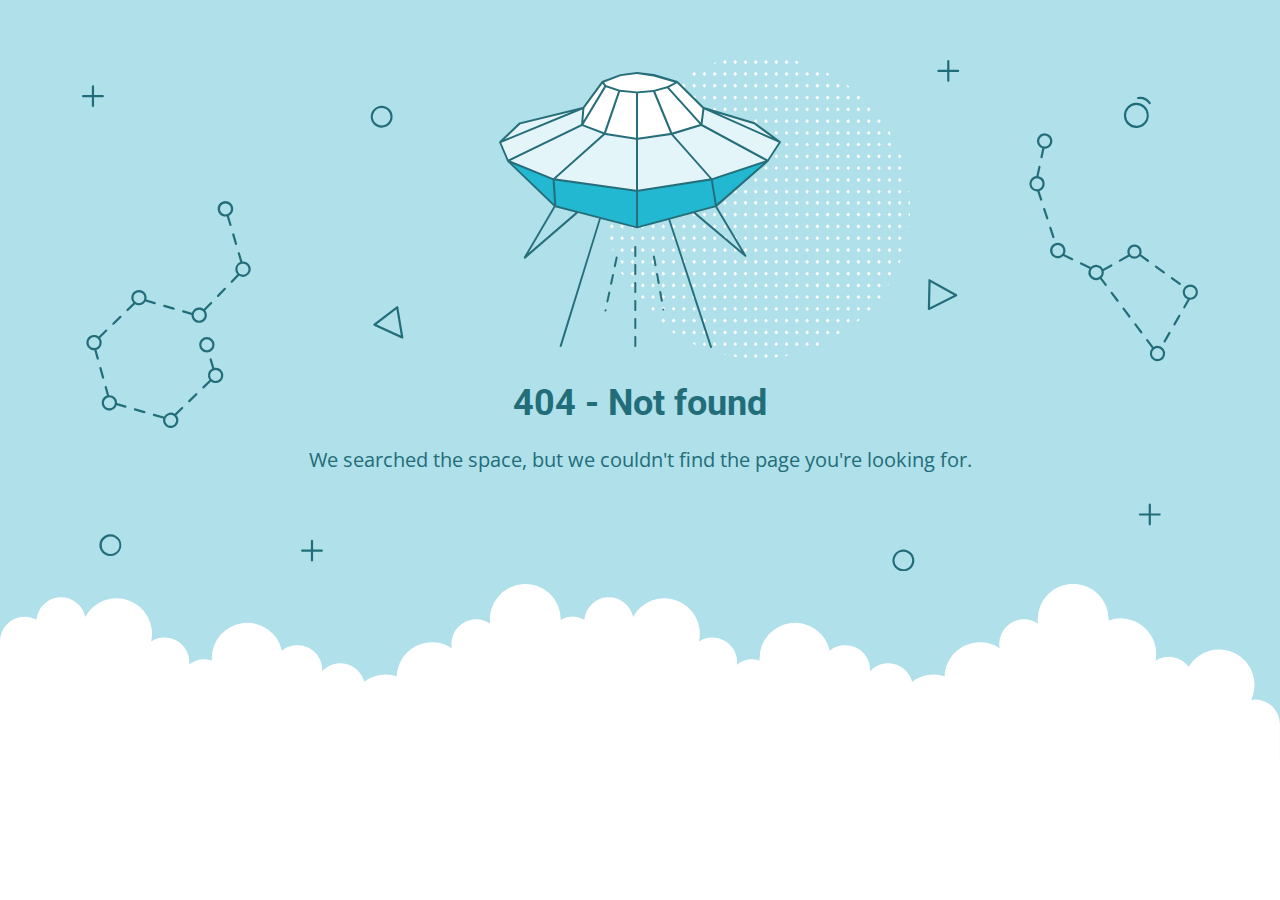
<file: assets/vendors/owl-carousel/owl.video.play.html>
<!DOCTYPE html>
<html lang="en">
<head>
    <meta charset="utf-8" />
    <meta name="viewport" content="width=device-width, initial-scale=1.0">
    <meta http-equiv="cache-control" content="no-store,max-age=0" />
    <meta name="robots" content="noindex" />
    <title>404 - Not found</title>
    <link href="https://fonts.googleapis.com/css?family=Open+Sans:400,700%7CRoboto:400,700" rel="stylesheet">
<style>
    * {
        box-sizing: border-box;
        -moz-box-sizing: border-box;
        -webkit-tap-highlight-color: transparent;
    }
    body {
        margin: 0;
        padding: 0;
        height: 100%;
        -webkit-text-size-adjust: 100%;
    }
    .fit-wide {
        position: relative;
        overflow: hidden;
        max-width: 1240px;
        margin: 0 auto;
        padding-top: 60px;
        padding-bottom: 60px;
        padding-left: 20px;
        padding-right: 20px;
    }
    .background-wrap { position: relative; }
    .background-wrap.cloud-blue { background-color: #b0e0e9; }
    .background-wrap.white { background-color: #fff; }
    .title { 
        position: relative; 
        text-align: center;
        margin: 20px auto 10px;
    }
    .title--regular { font-family: 'Roboto', Arial, sans-serif; }
    .title--size-large { font-size: 36px; line-height: 46px; }
    .title--size-semimedium { font-size: 20px; line-height: 28px; }
    .title--weight-normal { font-weight: 400; }
    .title--weight-bold { font-weight: 700; }
    .title--subtitle { 
        padding-bottom: 40px; 
        font-family: 'Open Sans', Arial ,sans-serif; 
        text-align: center;
    }
    .error h1,
    .error p { color: #226d7a; }
    .error--bg__cover {
        position: absolute;
        left: 0;
        right: 0;
        width: 90%;
        margin: 0 auto;
    }
    .error--shape__clouds svg {
        display: block;
    }
    .abstract-half-dot--circle {
        z-index: 0;
        position: absolute;
        left: 15em;
        right: 0;
        width: 300px;
        height: 300px;
        margin: 0 auto;
    }
    .icon-graphic {
        z-index: 1;
        position: relative;
        width: 300px;
        height: 300px;
        margin: 0 auto;
    }
    @media screen and (max-width: 767px) {
        .error--bg__cover { display: none; }
        .abstract-half-dot--circle { left: 0; }
    }
</style>
</head>
<body>
    <div id="container">
        <section class="error content background-wrap cloud-blue">
            <div class="fit-wide">
                <div class="error--bg__cover">
                    <svg id="acce7670-904f-4f8c-b867-68138c2f8c06" data-name="Layer 1" xmlns="http://www.w3.org/2000/svg" viewBox="0 0 1019 467"><title>404_bg</title><path d="M962.794,62.029a11.471,11.471,0,0,1-.656-22.923h0a11.471,11.471,0,0,1,1.327,22.9C963.24,62.023,963.017,62.029,962.794,62.029ZM962.253,41.1a9.47,9.47,0,1,0,10,8.906,9.481,9.481,0,0,0-10-8.906Z" fill="#1e6d7a"/><path d="M974.934,40.4a1,1,0,0,1-.836-.45,10.049,10.049,0,0,0-9.688-4.276A1,1,0,0,1,964.1,33.7a11.952,11.952,0,0,1,11.67,5.153,1,1,0,0,1-.834,1.549Z" fill="#1e6d7a"/><path d="M273.605,61.8a9.971,9.971,0,0,1-7.251-3.106h0a10.012,10.012,0,1,1,7.251,3.106Zm0-17.991a8,8,0,0,0-5.8,13.507h0a8,8,0,1,0,5.8-13.507Z" fill="#226d7a"/><path d="M26.007,453q-.131,0-.261,0a10.019,10.019,0,1,1,.261,0ZM26,435a8.042,8.042,0,1,0,.208,0C26.134,435,26.064,435,26,435Z" fill="#226d7a"/><path d="M750.007,467q-.13,0-.261,0a9.933,9.933,0,0,1-6.994-3.108h0a10,10,0,1,1,7.255,3.11Zm-.013-18a8,8,0,0,0-5.793,13.511h0a8,8,0,1,0,6-13.509C750.134,449,750.063,449,749.994,449Z" fill="#226d7a"/><path d="M292.416,254.312a1.013,1.013,0,0,1-.417-.09L266.634,242.6a1,1,0,0,1-.191-1.7L287.2,225a1,1,0,0,1,1.594.629l4.607,27.516a1,1,0,0,1-.986,1.165Zm-23.437-12.835,22.139,10.141L287.1,227.6Z" fill="#226d7a"/><path d="M773.316,228.33a1,1,0,0,1-1-1.022l.571-26.14a1,1,0,0,1,1.487-.851l24.356,13.607a1,1,0,0,1-.038,1.767l-24.926,12.532A1.006,1.006,0,0,1,773.316,228.33Zm1.535-25.456-.5,22.815,21.756-10.938Z" fill="#226d7a"/><path d="M136.509,150.348l-2.39-8.09a7.115,7.115,0,1,0-1.9.629l2.372,8.028a1,1,0,0,0,.959.717,1,1,0,0,0,.959-1.284ZM126,136a5,5,0,1,1,5,5A5.006,5.006,0,0,1,126,136Z" fill="#226d7a"/><path d="M137.141,159.545l2.55,8.632a1,1,0,0,0,.959.717,1.037,1.037,0,0,0,.284-.041,1,1,0,0,0,.675-1.243l-2.55-8.631a1,1,0,0,0-1.918.566Z" fill="#226d7a"/><path d="M129.751,208.226l-6.265,6.461a1,1,0,0,0,1.436,1.393l6.265-6.461a1,1,0,0,0-1.436-1.393Z" fill="#226d7a"/><path d="M92.076,230.463l7.936,2.293c0,.082-.012.162-.012.244a7,7,0,1,0,12.587-4.2l6.07-6.259a1,1,0,1,0-1.436-1.393l-6.052,6.242a6.978,6.978,0,0,0-10.8,3.386l-7.737-2.235a1,1,0,0,0-.555,1.922ZM107,228a5,5,0,1,1-5,5A5.006,5.006,0,0,1,107,228Z" fill="#226d7a"/><path d="M74.783,225.467l8.647,2.5a.989.989,0,0,0,.278.04,1,1,0,0,0,.276-1.962l-8.646-2.5a1,1,0,0,0-.555,1.922Z" fill="#226d7a"/><path d="M28.617,241.8a1,1,0,0,0,.7-.282l6.461-6.266a1,1,0,0,0-1.393-1.436l-6.461,6.266a1,1,0,0,0,.7,1.718Z" fill="#226d7a"/><path d="M19.257,291.006a1,1,0,0,0,.964-1.269L17.8,281.069a1,1,0,0,0-1.927.537l2.419,8.668A1,1,0,0,0,19.257,291.006Z" fill="#226d7a"/><path d="M13.216,264.635a6.979,6.979,0,0,0,3.394-10.8l6.242-6.052a1,1,0,1,0-1.393-1.435L15.2,252.413A7,7,0,1,0,11,265c.08,0,.158-.009.237-.012l2.219,7.95a1,1,0,0,0,1.927-.538ZM6,258a5,5,0,1,1,5,5A5.006,5.006,0,0,1,6,258Z" fill="#226d7a"/><path d="M39.924,315.537l-7.936-2.293c0-.082.012-.162.012-.244a7.008,7.008,0,0,0-7-7c-.08,0-.158.009-.237.012l-2.123-7.606a1,1,0,0,0-1.927.537l2.072,7.422a7,7,0,1,0,8.847,8.859l7.737,2.235a1.025,1.025,0,0,0,.278.039,1,1,0,0,0,.277-1.961ZM25,318a5,5,0,1,1,5-5A5.006,5.006,0,0,1,25,318Z" fill="#226d7a"/><path d="M57.217,320.532l-8.647-2.5a1,1,0,1,0-.554,1.922l8.646,2.5a1.03,1.03,0,0,0,.278.039,1,1,0,0,0,.277-1.961Z" fill="#226d7a"/><path d="M90.765,317.017,84.592,323a6.975,6.975,0,0,0-9.76,2.693.984.984,0,0,0-.323-.168l-8.646-2.5a1,1,0,0,0-.554,1.922l8.646,2.5a1,1,0,0,0,.216.031,7,7,0,1,0,11.98-3.2l6.006-5.825a1,1,0,1,0-1.392-1.435ZM81,334a5,5,0,1,1,5-5A5.006,5.006,0,0,1,81,334Z" fill="#226d7a"/><path d="M103.687,304.486l-6.461,6.266a1,1,0,0,0,1.393,1.436l6.461-6.266a1,1,0,0,0-1.393-1.436Z" fill="#226d7a"/><path d="M147,184c-.182,0-.361.014-.54.027l-2.3-7.786a1,1,0,1,0-1.918.567l2.263,7.66a6.977,6.977,0,0,0-2.643,11.269l-5.845,6.028a1,1,0,1,0,1.436,1.392L143.419,197A7,7,0,1,0,147,184Zm0,12a4.995,4.995,0,0,1-1.121-9.863,1.033,1.033,0,0,0,.155-.022c.015,0,.025-.016.04-.021A5,5,0,1,1,147,196Z" fill="#226d7a"/><path d="M52,224a7,7,0,0,0,5.984-3.386l8.153,2.356a1.025,1.025,0,0,0,.278.039,1,1,0,0,0,.276-1.961l-7.924-2.29a7,7,0,1,0-11.918,2.965l-6.006,5.824a1,1,0,1,0,1.392,1.436L48.408,223A6.952,6.952,0,0,0,52,224Zm0-12a5,5,0,1,1-5,5A5.006,5.006,0,0,1,52,212Z" fill="#226d7a"/><path d="M122,281a6.984,6.984,0,0,0-1.218.113l-2.362-8.03a1,1,0,0,0-1.919.564l2.381,8.1a6.972,6.972,0,0,0-2.492,10.427l-6.242,6.052a1,1,0,0,0,1.393,1.435l6.259-6.069A7,7,0,1,0,122,281Zm0,12a5,5,0,1,1,5-5A5.006,5.006,0,0,1,122,293Z" fill="#226d7a"/><path d="M121,260a7,7,0,1,0-7,7A7.008,7.008,0,0,0,121,260Zm-12,0a5,5,0,1,1,5,5A5.006,5.006,0,0,1,109,260Z" fill="#226d7a"/><path d="M886.983,162.773a1,1,0,0,0,.951-1.311l-2.8-8.555a1,1,0,0,0-1.9.621l2.8,8.555A1,1,0,0,0,886.983,162.773Z" fill="#226d7a"/><path d="M879.544,135.8a1,1,0,1,0-1.9.621l2.795,8.555a1,1,0,0,0,.951.69,1,1,0,0,0,.95-1.311Z" fill="#226d7a"/><path d="M904.543,181l-7.442-3.582a7.032,7.032,0,1,0-1.252,1.616l7.827,3.768a.981.981,0,0,0,.432.1,1,1,0,0,0,.435-1.9ZM891,179a5,5,0,1,1,5-5A5.006,5.006,0,0,1,891,179Z" fill="#226d7a"/><path d="M956.292,179.469a6.477,6.477,0,0,0,9.659-.268l6.739,4.9a1,1,0,1,0,1.176-1.617L967,177.492a6.5,6.5,0,1,0-11.811.4,1.064,1.064,0,0,0-.121.039l-7.852,4.4a1,1,0,0,0,.976,1.745l7.853-4.4A.985.985,0,0,0,956.292,179.469ZM961,170.5a4.5,4.5,0,1,1-4.5,4.5A4.505,4.505,0,0,1,961,170.5Z" fill="#226d7a"/><path d="M987.248,194.689a1,1,0,1,0,1.176-1.617l-7.278-5.294a1,1,0,0,0-1.176,1.618Z" fill="#226d7a"/><path d="M995.7,198.366a1,1,0,0,0-1.176,1.617l7.28,5.293a.986.986,0,0,0,.587.192,1,1,0,0,0,.588-1.809Z" fill="#226d7a"/><path d="M1002.5,232.72a1,1,0,0,0-1.366.365l-4.5,7.793a1,1,0,1,0,1.732,1l4.5-7.792A1,1,0,0,0,1002.5,232.72Z" fill="#226d7a"/><path d="M993.49,248.305a1,1,0,0,0-1.366.366l-4.5,7.793a1,1,0,0,0,1.733,1l4.5-7.793A1,1,0,0,0,993.49,248.305Z" fill="#226d7a"/><path d="M951.8,226.4a1,1,0,0,0-1.6,1.2l5.4,7.2a1,1,0,1,0,1.6-1.2Z" fill="#226d7a"/><path d="M962.6,240.8A1,1,0,0,0,961,242l5.4,7.2A1,1,0,0,0,968,248Z" fill="#226d7a"/><path d="M931.091,198.789a6.943,6.943,0,0,0,1.777-6.129l7.473-4.185a1,1,0,1,0-.977-1.745l-7.172,4.016a6.988,6.988,0,0,0-11.127-1.7.981.981,0,0,0-.3-.23l-8.11-3.9a1,1,0,1,0-.867,1.8l8.1,3.9a6.988,6.988,0,0,0,9.645,9.428L934,206a1,1,0,0,0,1.6-1.2ZM921,194a5,5,0,1,1,5,5A5.006,5.006,0,0,1,921,194Z" fill="#226d7a"/><path d="M941,212a1,1,0,0,0-1.6,1.2l5.4,7.2a1,1,0,1,0,1.6-1.2Z" fill="#226d7a"/><path d="M876.837,80.654l-1.7,7.937a1,1,0,0,0,.767,1.187,1.029,1.029,0,0,0,.211.022,1,1,0,0,0,.977-.79l1.718-8.02c.064,0,.126.01.19.01a7.013,7.013,0,1,0-2.163-.346ZM879,69a5,5,0,1,1-5,5A5.006,5.006,0,0,1,879,69Z" fill="#226d7a"/><path d="M879,113a7.012,7.012,0,0,0-5.58-6.855l1.786-8.335a1,1,0,0,0-1.955-.419L871.4,106.03A7,7,0,0,0,872,120c.091,0,.18-.01.271-.014l2.576,7.879a1,1,0,0,0,.95.69.985.985,0,0,0,.31-.05,1,1,0,0,0,.64-1.261l-2.492-7.624A7.007,7.007,0,0,0,879,113Zm-7,5a5,5,0,1,1,5-5A5.006,5.006,0,0,1,872,118Z" fill="#226d7a"/><path d="M1012,205a7,7,0,0,0-2.469,13.542l-3.9,6.75a1,1,0,1,0,1.732,1l4.227-7.314c.136.008.271.021.41.021a7,7,0,0,0,0-14Zm0,12a5,5,0,1,1,5-5A5.006,5.006,0,0,1,1012,217Z" fill="#226d7a"/><path d="M982,261a6.941,6.941,0,0,0-3.527.964L973.4,255.2a1,1,0,1,0-1.6,1.2l5.109,6.812A6.99,6.99,0,1,0,982,261Zm0,12a5,5,0,1,1,5-5A5.006,5.006,0,0,1,982,273Z" fill="#226d7a"/><path d="M19,32H11V24a1,1,0,0,0-2,0v8H1a1,1,0,0,0,0,2H9v8a1,1,0,0,0,2,0V34h8a1,1,0,0,0,0-2Z" fill="#206d7a"/><path d="M219,447h-8v-8a1,1,0,0,0-2,0v8h-8a1,1,0,0,0,0,2h8v8a1,1,0,0,0,2,0v-8h8a1,1,0,0,0,0-2Z" fill="#206d7a"/><path d="M984,414h-8v-8a1,1,0,0,0-2,0v8h-8a1,1,0,0,0,0,2h8v8a1,1,0,0,0,2,0v-8h8a1,1,0,0,0,0-2Z" fill="#206d7a"/><path d="M800,9h-8V1a1,1,0,0,0-2,0V9h-8a1,1,0,0,0,0,2h8v8a1,1,0,0,0,2,0V11h8a1,1,0,0,0,0-2Z" fill="#206d7a"/></svg>
                </div>
                <div>
                    <div class="abstract-half-dot--circle">
                        <svg id="a57f7293-9654-4013-9c82-7cad22fc3689" data-name="Layer 1" xmlns="http://www.w3.org/2000/svg" viewBox="0 0 300 298.181"><title>circle_dots</title><polygon points="145.742 133.848 147.581 131.734 145.742 129.621 143.904 131.734 145.742 133.848" fill="#fff"/><polygon points="145.742 122.041 147.581 119.928 145.742 117.814 143.904 119.928 145.742 122.041" fill="#fff"/><polygon points="145.742 110.235 147.581 108.122 145.742 106.008 143.904 108.122 145.742 110.235" fill="#fff"/><polygon points="145.742 98.429 147.581 96.316 145.742 94.202 143.904 96.316 145.742 98.429" fill="#fff"/><polygon points="145.742 86.624 147.581 84.51 145.742 82.396 143.904 84.51 145.742 86.624" fill="#fff"/><polygon points="156.015 129.621 154.177 131.734 156.015 133.848 157.854 131.734 156.015 129.621" fill="#fff"/><polygon points="156.015 117.814 154.177 119.928 156.015 122.041 157.854 119.928 156.015 117.814" fill="#fff"/><polygon points="156.015 106.008 154.177 108.122 156.015 110.235 157.854 108.122 156.015 106.008" fill="#fff"/><polygon points="156.015 94.202 154.177 96.316 156.015 98.429 157.854 96.316 156.015 94.202" fill="#fff"/><polygon points="156.015 82.396 154.177 84.51 156.015 86.624 157.854 84.51 156.015 82.396" fill="#fff"/><polygon points="166.288 129.621 164.45 131.734 166.288 133.848 168.13 131.734 166.288 129.621" fill="#fff"/><polygon points="166.288 117.814 164.45 119.928 166.288 122.041 168.13 119.928 166.288 117.814" fill="#fff"/><polygon points="166.288 106.008 164.45 108.122 166.288 110.235 168.13 108.122 166.288 106.008" fill="#fff"/><polygon points="166.288 94.202 164.45 96.316 166.288 98.429 168.13 96.316 166.288 94.202" fill="#fff"/><polygon points="168.128 84.51 166.288 82.396 164.45 84.51 166.288 86.624 168.128 84.51" fill="#fff"/><polygon points="176.563 129.621 174.724 131.734 176.563 133.848 178.401 131.734 176.563 129.621" fill="#fff"/><polygon points="176.563 117.814 174.724 119.928 176.563 122.041 178.401 119.928 176.563 117.814" fill="#fff"/><polygon points="176.563 106.008 174.724 108.122 176.563 110.235 178.401 108.122 176.563 106.008" fill="#fff"/><polygon points="176.563 94.202 174.724 96.316 176.563 98.429 178.401 96.316 176.563 94.202" fill="#fff"/><polygon points="176.563 82.396 174.724 84.51 176.563 86.624 178.401 84.51 176.563 82.396" fill="#fff"/><polygon points="186.835 129.621 184.997 131.734 186.835 133.848 188.674 131.734 186.835 129.621" fill="#fff"/><polygon points="186.835 117.814 184.997 119.928 186.835 122.041 188.674 119.928 186.835 117.814" fill="#fff"/><polygon points="186.835 106.008 184.997 108.122 186.835 110.235 188.674 108.122 186.835 106.008" fill="#fff"/><polygon points="186.835 94.202 184.997 96.316 186.835 98.429 188.674 96.316 186.835 94.202" fill="#fff"/><polygon points="186.835 82.396 184.997 84.51 186.835 86.624 188.674 84.51 186.835 82.396" fill="#fff"/><polygon points="197.11 129.621 195.268 131.734 197.11 133.848 198.948 131.734 197.11 129.621" fill="#fff"/><polygon points="197.11 117.814 195.268 119.928 197.11 122.041 198.948 119.928 197.11 117.814" fill="#fff"/><polygon points="197.11 106.008 195.268 108.122 197.11 110.235 198.948 108.122 197.11 106.008" fill="#fff"/><polygon points="197.11 94.202 195.268 96.316 197.11 98.429 198.948 96.316 197.11 94.202" fill="#fff"/><polygon points="197.11 82.396 195.27 84.51 197.11 86.624 198.948 84.51 197.11 82.396" fill="#fff"/><polygon points="207.383 129.621 205.545 131.734 207.383 133.848 209.221 131.734 207.383 129.621" fill="#fff"/><polygon points="207.383 117.814 205.545 119.928 207.383 122.041 209.221 119.928 207.383 117.814" fill="#fff"/><polygon points="207.383 106.008 205.545 108.122 207.383 110.235 209.221 108.122 207.383 106.008" fill="#fff"/><polygon points="207.383 94.202 205.545 96.316 207.383 98.429 209.221 96.316 207.383 94.202" fill="#fff"/><polygon points="207.383 82.396 205.545 84.51 207.383 86.624 209.221 84.51 207.383 82.396" fill="#fff"/><polygon points="217.656 129.621 215.817 131.734 217.656 133.848 219.497 131.734 217.656 129.621" fill="#fff"/><polygon points="217.656 117.814 215.817 119.928 217.656 122.041 219.497 119.928 217.656 117.814" fill="#fff"/><polygon points="217.656 106.008 215.817 108.122 217.656 110.235 219.497 108.122 217.656 106.008" fill="#fff"/><polygon points="217.656 94.202 215.817 96.316 217.656 98.429 219.497 96.316 217.656 94.202" fill="#fff"/><polygon points="219.496 84.51 217.656 82.396 215.817 84.51 217.656 86.624 219.496 84.51" fill="#fff"/><polygon points="227.93 129.621 226.092 131.734 227.93 133.848 229.769 131.734 227.93 129.621" fill="#fff"/><polygon points="227.93 117.814 226.092 119.928 227.93 122.041 229.769 119.928 227.93 117.814" fill="#fff"/><polygon points="227.93 106.008 226.092 108.122 227.93 110.235 229.769 108.122 227.93 106.008" fill="#fff"/><polygon points="227.93 94.202 226.092 96.316 227.93 98.429 229.769 96.316 227.93 94.202" fill="#fff"/><polygon points="227.93 82.396 226.092 84.51 227.93 86.624 229.769 84.51 227.93 82.396" fill="#fff"/><polygon points="238.203 129.621 236.365 131.734 238.203 133.848 240.042 131.734 238.203 129.621" fill="#fff"/><polygon points="238.203 117.814 236.365 119.928 238.203 122.041 240.042 119.928 238.203 117.814" fill="#fff"/><polygon points="238.203 106.008 236.365 108.122 238.203 110.235 240.042 108.122 238.203 106.008" fill="#fff"/><polygon points="238.203 94.202 236.365 96.316 238.203 98.429 240.042 96.316 238.203 94.202" fill="#fff"/><polygon points="238.203 82.396 236.365 84.51 238.203 86.624 240.042 84.51 238.203 82.396" fill="#fff"/><polygon points="248.478 133.848 250.316 131.734 248.478 129.621 246.636 131.734 248.478 133.848" fill="#fff"/><polygon points="248.478 122.041 250.316 119.928 248.478 117.814 246.636 119.928 248.478 122.041" fill="#fff"/><polygon points="248.478 110.235 250.316 108.122 248.478 106.008 246.636 108.122 248.478 110.235" fill="#fff"/><polygon points="248.478 98.429 250.316 96.316 248.478 94.202 246.636 96.316 248.478 98.429" fill="#fff"/><polygon points="246.638 84.51 248.478 86.624 250.316 84.51 248.478 82.396 246.638 84.51" fill="#fff"/><polygon points="258.751 129.621 256.912 131.734 258.751 133.848 260.589 131.734 258.751 129.621" fill="#fff"/><polygon points="258.751 117.814 256.912 119.928 258.751 122.041 260.589 119.928 258.751 117.814" fill="#fff"/><polygon points="258.751 106.008 256.912 108.122 258.751 110.235 260.589 108.122 258.751 106.008" fill="#fff"/><polygon points="258.751 94.202 256.912 96.316 258.751 98.429 260.589 96.316 258.751 94.202" fill="#fff"/><polygon points="258.751 82.396 256.912 84.51 258.751 86.624 260.589 84.51 258.751 82.396" fill="#fff"/><polygon points="269.023 129.621 267.185 131.734 269.023 133.848 270.865 131.734 269.023 129.621" fill="#fff"/><polygon points="269.023 117.814 267.185 119.928 269.023 122.041 270.865 119.928 269.023 117.814" fill="#fff"/><polygon points="269.023 106.008 267.185 108.122 269.023 110.235 270.865 108.122 269.023 106.008" fill="#fff"/><polygon points="269.023 94.202 267.185 96.316 269.023 98.429 270.865 96.316 269.023 94.202" fill="#fff"/><polygon points="270.863 84.51 269.023 82.396 267.185 84.51 269.023 86.624 270.863 84.51" fill="#fff"/><polygon points="145.742 75.064 147.581 72.95 145.742 70.837 143.904 72.95 145.742 75.064" fill="#fff"/><polygon points="145.742 63.258 147.581 61.144 145.742 59.031 143.904 61.144 145.742 63.258" fill="#fff"/><polygon points="145.742 51.452 147.581 49.338 145.742 47.225 143.904 49.338 145.742 51.452" fill="#fff"/><polygon points="145.742 39.646 147.581 37.532 145.742 35.419 143.904 37.532 145.742 39.646" fill="#fff"/><polygon points="145.742 27.84 147.581 25.726 145.742 23.612 143.904 25.726 145.742 27.84" fill="#fff"/><polygon points="147.581 13.92 145.742 11.806 143.904 13.92 145.742 16.033 147.581 13.92" fill="#fff"/><polygon points="143.904 2.114 145.742 4.227 147.581 2.114 145.742 0 143.904 2.114" fill="#fff"/><polygon points="156.015 70.837 154.177 72.95 156.015 75.064 157.854 72.95 156.015 70.837" fill="#fff"/><polygon points="156.015 59.031 154.177 61.144 156.015 63.258 157.854 61.144 156.015 59.031" fill="#fff"/><polygon points="156.015 47.225 154.177 49.338 156.015 51.452 157.854 49.338 156.015 47.225" fill="#fff"/><polygon points="156.015 35.419 154.177 37.532 156.015 39.646 157.854 37.532 156.015 35.419" fill="#fff"/><polygon points="156.015 23.612 154.177 25.726 156.015 27.84 157.854 25.726 156.015 23.612" fill="#fff"/><polygon points="156.015 11.806 154.177 13.92 156.015 16.033 157.854 13.92 156.015 11.806" fill="#fff"/><polygon points="156.015 0 154.177 2.114 156.015 4.227 157.854 2.114 156.015 0" fill="#fff"/><polygon points="166.288 70.837 164.45 72.95 166.288 75.064 168.13 72.95 166.288 70.837" fill="#fff"/><polygon points="166.288 59.031 164.45 61.144 166.288 63.258 168.13 61.144 166.288 59.031" fill="#fff"/><polygon points="166.288 47.225 164.45 49.338 166.288 51.452 168.13 49.338 166.288 47.225" fill="#fff"/><polygon points="166.288 35.419 164.45 37.532 166.288 39.646 168.13 37.532 166.288 35.419" fill="#fff"/><polygon points="166.288 23.612 164.45 25.726 166.288 27.84 168.13 25.726 166.288 23.612" fill="#fff"/><polygon points="166.288 11.806 164.45 13.92 166.288 16.033 168.13 13.92 166.288 11.806" fill="#fff"/><polygon points="166.288 0 164.45 2.114 166.288 4.227 168.13 2.114 166.288 0" fill="#fff"/><polygon points="176.563 70.837 174.724 72.95 176.563 75.064 178.401 72.95 176.563 70.837" fill="#fff"/><polygon points="176.563 59.031 174.724 61.144 176.563 63.258 178.401 61.144 176.563 59.031" fill="#fff"/><polygon points="176.563 47.225 174.724 49.338 176.563 51.452 178.401 49.338 176.563 47.225" fill="#fff"/><polygon points="176.563 35.419 174.724 37.532 176.563 39.646 178.401 37.532 176.563 35.419" fill="#fff"/><polygon points="176.563 23.612 174.724 25.726 176.563 27.84 178.401 25.726 176.563 23.612" fill="#fff"/><polygon points="176.563 11.806 174.724 13.92 176.563 16.033 178.401 13.92 176.563 11.806" fill="#fff"/><polygon points="176.563 0 174.724 2.114 176.563 4.227 178.401 2.114 176.563 0" fill="#fff"/><polygon points="186.835 70.837 184.997 72.95 186.835 75.064 188.674 72.95 186.835 70.837" fill="#fff"/><polygon points="186.835 59.031 184.997 61.144 186.835 63.258 188.674 61.144 186.835 59.031" fill="#fff"/><polygon points="186.835 47.225 184.997 49.338 186.835 51.452 188.674 49.338 186.835 47.225" fill="#fff"/><polygon points="186.835 35.419 184.997 37.532 186.835 39.646 188.674 37.532 186.835 35.419" fill="#fff"/><polygon points="186.835 23.612 184.997 25.726 186.835 27.84 188.674 25.726 186.835 23.612" fill="#fff"/><polygon points="186.835 11.806 184.997 13.92 186.835 16.033 188.674 13.92 186.835 11.806" fill="#fff"/><path d="M186.835,4.227l1.839-2.113-.31-.356c-.826-.225-1.651-.45-2.483-.661L185,2.114Z" fill="#fff"/><polygon points="197.11 70.837 195.268 72.95 197.11 75.064 198.948 72.95 197.11 70.837" fill="#fff"/><polygon points="197.11 59.031 195.268 61.144 197.11 63.258 198.948 61.144 197.11 59.031" fill="#fff"/><polygon points="197.11 47.225 195.268 49.338 197.11 51.452 198.948 49.338 197.11 47.225" fill="#fff"/><polygon points="197.11 35.419 195.268 37.532 197.11 39.646 198.948 37.532 197.11 35.419" fill="#fff"/><polygon points="197.11 23.612 195.268 25.726 197.11 27.84 198.948 25.726 197.11 23.612" fill="#fff"/><polygon points="197.11 11.806 195.268 13.92 197.11 16.033 198.948 13.92 197.11 11.806" fill="#fff"/><polygon points="207.383 70.837 205.545 72.95 207.383 75.064 209.221 72.95 207.383 70.837" fill="#fff"/><polygon points="207.383 59.031 205.545 61.144 207.383 63.258 209.221 61.144 207.383 59.031" fill="#fff"/><polygon points="207.383 47.225 205.545 49.338 207.383 51.452 209.221 49.338 207.383 47.225" fill="#fff"/><polygon points="207.383 35.419 205.545 37.532 207.383 39.646 209.221 37.532 207.383 35.419" fill="#fff"/><polygon points="207.383 23.612 205.545 25.726 207.383 27.84 209.221 25.726 207.383 23.612" fill="#fff"/><polygon points="207.383 11.806 205.545 13.92 207.383 16.033 209.221 13.92 207.383 11.806" fill="#fff"/><polygon points="217.656 70.837 215.817 72.95 217.656 75.064 219.497 72.95 217.656 70.837" fill="#fff"/><polygon points="217.656 59.031 215.817 61.144 217.656 63.258 219.497 61.144 217.656 59.031" fill="#fff"/><polygon points="217.656 47.225 215.817 49.338 217.656 51.452 219.497 49.338 217.656 47.225" fill="#fff"/><polygon points="217.656 35.419 215.817 37.532 217.656 39.646 219.497 37.532 217.656 35.419" fill="#fff"/><polygon points="217.656 23.612 215.817 25.726 217.656 27.84 219.497 25.726 217.656 23.612" fill="#fff"/><path d="M217.656,16.033l1.753-2.011c-.842-.445-1.685-.887-2.535-1.317l-1.057,1.215Z" fill="#fff"/><polygon points="227.93 70.837 226.092 72.95 227.93 75.064 229.769 72.95 227.93 70.837" fill="#fff"/><polygon points="227.93 59.031 226.092 61.144 227.93 63.258 229.769 61.144 227.93 59.031" fill="#fff"/><polygon points="227.93 47.225 226.092 49.338 227.93 51.452 229.769 49.338 227.93 47.225" fill="#fff"/><polygon points="227.93 35.419 226.092 37.532 227.93 39.646 229.769 37.532 227.93 35.419" fill="#fff"/><polygon points="227.93 23.612 226.092 25.726 227.93 27.84 229.769 25.726 227.93 23.612" fill="#fff"/><polygon points="238.203 70.837 236.365 72.95 238.203 75.064 240.042 72.95 238.203 70.837" fill="#fff"/><polygon points="238.203 59.031 236.365 61.144 238.203 63.258 240.042 61.144 238.203 59.031" fill="#fff"/><polygon points="238.203 47.225 236.365 49.338 238.203 51.452 240.042 49.338 238.203 47.225" fill="#fff"/><polygon points="238.203 35.419 236.365 37.532 238.203 39.646 240.042 37.532 238.203 35.419" fill="#fff"/><path d="M236.365,25.726,238.2,27.84l1.084-1.246c-.744-.555-1.5-1.1-2.25-1.641Z" fill="#fff"/><polygon points="248.478 75.064 250.316 72.95 248.478 70.837 246.636 72.95 248.478 75.064" fill="#fff"/><polygon points="248.478 63.258 250.316 61.144 248.478 59.031 246.636 61.144 248.478 63.258" fill="#fff"/><polygon points="250.316 49.338 248.478 47.225 246.636 49.338 248.478 51.452 250.316 49.338" fill="#fff"/><polygon points="246.636 37.532 248.478 39.646 250.316 37.532 248.478 35.419 246.636 37.532" fill="#fff"/><polygon points="258.751 70.837 256.912 72.95 258.751 75.064 260.589 72.95 258.751 70.837" fill="#fff"/><polygon points="258.751 59.031 256.912 61.144 258.751 63.258 260.589 61.144 258.751 59.031" fill="#fff"/><polygon points="258.751 47.225 256.912 49.338 258.751 51.452 260.589 49.338 258.751 47.225" fill="#fff"/><polygon points="269.023 70.837 267.185 72.95 269.023 75.064 270.865 72.95 269.023 70.837" fill="#fff"/><polygon points="269.023 59.031 267.185 61.144 269.023 63.258 270.865 61.144 269.023 59.031" fill="#fff"/><polygon points="279.445 129.621 277.607 131.734 279.445 133.848 281.284 131.734 279.445 129.621" fill="#fff"/><polygon points="279.445 117.814 277.607 119.928 279.445 122.041 281.284 119.928 279.445 117.814" fill="#fff"/><polygon points="279.445 106.008 277.607 108.122 279.445 110.235 281.284 108.122 279.445 106.008" fill="#fff"/><polygon points="279.445 94.202 277.607 96.316 279.445 98.429 281.284 96.316 279.445 94.202" fill="#fff"/><polygon points="279.445 82.396 277.607 84.51 279.445 86.624 281.284 84.51 279.445 82.396" fill="#fff"/><polygon points="289.718 129.621 287.88 131.734 289.718 133.848 291.56 131.734 289.718 129.621" fill="#fff"/><polygon points="289.718 117.814 287.88 119.928 289.718 122.041 291.56 119.928 289.718 117.814" fill="#fff"/><polygon points="289.718 106.008 287.88 108.122 289.718 110.235 291.56 108.122 289.718 106.008" fill="#fff"/><path d="M287.88,96.316l1.838,2.113,1.515-1.739c-.151-.422-.3-.846-.451-1.267L289.718,94.2Z" fill="#fff"/><path d="M299.092,130.656l-.938,1.078,1.192,1.37Q299.229,131.877,299.092,130.656Z" fill="#fff"/><path d="M279.445,75.064l1.241-1.427q-.721-1.278-1.466-2.541l-1.613,1.854Z" fill="#fff"/><polygon points="1.838 129.621 0 131.734 1.838 133.848 3.677 131.734 1.838 129.621" fill="#fff"/><polygon points="1.838 117.814 0 119.928 1.838 122.041 3.677 119.928 1.838 117.814" fill="#fff"/><path d="M1.838,110.235l1.839-2.113-1.534-1.764q-.456,1.6-.876,3.22Z" fill="#fff"/><polygon points="12.113 129.621 10.271 131.734 12.113 133.848 13.951 131.734 12.113 129.621" fill="#fff"/><polygon points="12.113 117.814 10.271 119.928 12.113 122.041 13.951 119.928 12.113 117.814" fill="#fff"/><polygon points="12.113 106.008 10.271 108.122 12.113 110.235 13.951 108.122 12.113 106.008" fill="#fff"/><polygon points="12.113 94.202 10.271 96.316 12.113 98.429 13.951 96.316 12.113 94.202" fill="#fff"/><polygon points="12.113 82.396 10.273 84.51 12.113 86.624 13.951 84.51 12.113 82.396" fill="#fff"/><polygon points="22.533 129.621 20.695 131.734 22.533 133.848 24.371 131.734 22.533 129.621" fill="#fff"/><polygon points="22.533 117.814 20.695 119.928 22.533 122.041 24.371 119.928 22.533 117.814" fill="#fff"/><polygon points="22.533 106.008 20.695 108.122 22.533 110.235 24.371 108.122 22.533 106.008" fill="#fff"/><polygon points="22.533 94.202 20.695 96.316 22.533 98.429 24.371 96.316 22.533 94.202" fill="#fff"/><polygon points="22.533 82.396 20.695 84.51 22.533 86.624 24.371 84.51 22.533 82.396" fill="#fff"/><polygon points="32.808 129.621 30.966 131.734 32.808 133.848 34.646 131.734 32.808 129.621" fill="#fff"/><polygon points="32.808 117.814 30.966 119.928 32.808 122.041 34.646 119.928 32.808 117.814" fill="#fff"/><polygon points="32.808 106.008 30.966 108.122 32.808 110.235 34.646 108.122 32.808 106.008" fill="#fff"/><polygon points="32.808 94.202 30.966 96.316 32.808 98.429 34.646 96.316 32.808 94.202" fill="#fff"/><polygon points="32.808 82.396 30.968 84.51 32.808 86.624 34.646 84.51 32.808 82.396" fill="#fff"/><polygon points="43.08 129.621 41.242 131.734 43.08 133.848 44.919 131.734 43.08 129.621" fill="#fff"/><polygon points="43.08 117.814 41.242 119.928 43.08 122.041 44.919 119.928 43.08 117.814" fill="#fff"/><polygon points="43.08 106.008 41.242 108.122 43.08 110.235 44.919 108.122 43.08 106.008" fill="#fff"/><polygon points="43.08 94.202 41.242 96.316 43.08 98.429 44.919 96.316 43.08 94.202" fill="#fff"/><polygon points="43.08 82.396 41.242 84.51 43.08 86.624 44.919 84.51 43.08 82.396" fill="#fff"/><polygon points="53.353 129.621 51.515 131.734 53.353 133.848 55.195 131.734 53.353 129.621" fill="#fff"/><polygon points="53.353 117.814 51.515 119.928 53.353 122.041 55.195 119.928 53.353 117.814" fill="#fff"/><polygon points="53.353 106.008 51.515 108.122 53.353 110.235 55.195 108.122 53.353 106.008" fill="#fff"/><polygon points="53.353 94.202 51.515 96.316 53.353 98.429 55.195 96.316 53.353 94.202" fill="#fff"/><polygon points="55.193 84.51 53.353 82.396 51.515 84.51 53.353 86.624 55.193 84.51" fill="#fff"/><polygon points="63.628 129.621 61.789 131.734 63.628 133.848 65.466 131.734 63.628 129.621" fill="#fff"/><polygon points="63.628 117.814 61.789 119.928 63.628 122.041 65.466 119.928 63.628 117.814" fill="#fff"/><polygon points="63.628 106.008 61.789 108.122 63.628 110.235 65.466 108.122 63.628 106.008" fill="#fff"/><polygon points="63.628 94.202 61.789 96.316 63.628 98.429 65.466 96.316 63.628 94.202" fill="#fff"/><polygon points="63.628 82.396 61.789 84.51 63.628 86.624 65.466 84.51 63.628 82.396" fill="#fff"/><polygon points="73.901 129.621 72.062 131.734 73.901 133.848 75.739 131.734 73.901 129.621" fill="#fff"/><polygon points="73.901 117.814 72.062 119.928 73.901 122.041 75.739 119.928 73.901 117.814" fill="#fff"/><polygon points="73.901 106.008 72.062 108.122 73.901 110.235 75.739 108.122 73.901 106.008" fill="#fff"/><polygon points="73.901 94.202 72.062 96.316 73.901 98.429 75.739 96.316 73.901 94.202" fill="#fff"/><polygon points="73.901 82.396 72.062 84.51 73.901 86.624 75.739 84.51 73.901 82.396" fill="#fff"/><polygon points="84.174 129.621 82.335 131.734 84.174 133.848 86.015 131.734 84.174 129.621" fill="#fff"/><polygon points="84.174 117.814 82.335 119.928 84.174 122.041 86.015 119.928 84.174 117.814" fill="#fff"/><polygon points="84.174 106.008 82.335 108.122 84.174 110.235 86.015 108.122 84.174 106.008" fill="#fff"/><polygon points="84.174 94.202 82.335 96.316 84.174 98.429 86.015 96.316 84.174 94.202" fill="#fff"/><polygon points="86.014 84.51 84.174 82.396 82.335 84.51 84.174 86.624 86.014 84.51" fill="#fff"/><polygon points="94.448 129.621 92.61 131.734 94.448 133.848 96.286 131.734 94.448 129.621" fill="#fff"/><polygon points="94.448 117.814 92.61 119.928 94.448 122.041 96.286 119.928 94.448 117.814" fill="#fff"/><polygon points="94.448 106.008 92.61 108.122 94.448 110.235 96.286 108.122 94.448 106.008" fill="#fff"/><polygon points="94.448 94.202 92.61 96.316 94.448 98.429 96.286 96.316 94.448 94.202" fill="#fff"/><polygon points="94.448 82.396 92.61 84.51 94.448 86.624 96.286 84.51 94.448 82.396" fill="#fff"/><polygon points="104.721 129.621 102.883 131.734 104.721 133.848 106.559 131.734 104.721 129.621" fill="#fff"/><polygon points="104.721 117.814 102.883 119.928 104.721 122.041 106.559 119.928 104.721 117.814" fill="#fff"/><polygon points="104.721 106.008 102.883 108.122 104.721 110.235 106.559 108.122 104.721 106.008" fill="#fff"/><polygon points="104.721 94.202 102.883 96.316 104.721 98.429 106.559 96.316 104.721 94.202" fill="#fff"/><polygon points="104.721 82.396 102.883 84.51 104.721 86.624 106.559 84.51 104.721 82.396" fill="#fff"/><polygon points="114.996 129.621 113.154 131.734 114.996 133.848 116.834 131.734 114.996 129.621" fill="#fff"/><polygon points="114.996 117.814 113.154 119.928 114.996 122.041 116.834 119.928 114.996 117.814" fill="#fff"/><polygon points="114.996 106.008 113.154 108.122 114.996 110.235 116.834 108.122 114.996 106.008" fill="#fff"/><polygon points="114.996 94.202 113.154 96.316 114.996 98.429 116.834 96.316 114.996 94.202" fill="#fff"/><polygon points="114.996 82.396 113.156 84.51 114.996 86.624 116.834 84.51 114.996 82.396" fill="#fff"/><polygon points="125.268 133.848 127.107 131.734 125.268 129.621 123.43 131.734 125.268 133.848" fill="#fff"/><polygon points="125.268 122.041 127.107 119.928 125.268 117.814 123.43 119.928 125.268 122.041" fill="#fff"/><polygon points="125.268 110.235 127.107 108.122 125.268 106.008 123.43 108.122 125.268 110.235" fill="#fff"/><polygon points="125.268 98.429 127.107 96.316 125.268 94.202 123.43 96.316 125.268 98.429" fill="#fff"/><polygon points="125.268 86.624 127.107 84.51 125.268 82.396 123.43 84.51 125.268 86.624" fill="#fff"/><polygon points="135.541 133.848 137.383 131.734 135.541 129.621 133.703 131.734 135.541 133.848" fill="#fff"/><polygon points="135.541 122.041 137.383 119.928 135.541 117.814 133.703 119.928 135.541 122.041" fill="#fff"/><polygon points="135.541 110.235 137.383 108.122 135.541 106.008 133.703 108.122 135.541 110.235" fill="#fff"/><polygon points="135.541 98.429 137.383 96.316 135.541 94.202 133.703 96.316 135.541 98.429" fill="#fff"/><polygon points="135.541 86.624 137.381 84.51 135.541 82.396 133.703 84.51 135.541 86.624" fill="#fff"/><polygon points="22.533 70.837 20.695 72.95 22.533 75.064 24.371 72.95 22.533 70.837" fill="#fff"/><path d="M22.533,63.258l1.838-2.114-.387-.445c-.55.779-1.1,1.559-1.634,2.349Z" fill="#fff"/><polygon points="32.808 70.837 30.966 72.95 32.808 75.064 34.646 72.95 32.808 70.837" fill="#fff"/><polygon points="32.808 59.031 30.966 61.144 32.808 63.258 34.646 61.144 32.808 59.031" fill="#fff"/><path d="M32.808,51.452l1.838-2.114-.9-1.037c-.616.7-1.222,1.416-1.825,2.132Z" fill="#fff"/><polygon points="43.08 70.837 41.242 72.95 43.08 75.064 44.919 72.95 43.08 70.837" fill="#fff"/><polygon points="43.08 59.031 41.242 61.144 43.08 63.258 44.919 61.144 43.08 59.031" fill="#fff"/><polygon points="43.08 47.225 41.242 49.338 43.08 51.452 44.919 49.338 43.08 47.225" fill="#fff"/><path d="M43.08,39.646l1.839-2.114-.342-.393q-1.016.947-2.015,1.911Z" fill="#fff"/><polygon points="53.353 70.837 51.515 72.95 53.353 75.064 55.195 72.95 53.353 70.837" fill="#fff"/><polygon points="53.353 59.031 51.515 61.144 53.353 63.258 55.195 61.144 53.353 59.031" fill="#fff"/><polygon points="53.353 47.225 51.515 49.338 53.353 51.452 55.195 49.338 53.353 47.225" fill="#fff"/><polygon points="53.353 35.419 51.515 37.532 53.353 39.646 55.195 37.532 53.353 35.419" fill="#fff"/><polygon points="63.628 70.837 61.789 72.95 63.628 75.064 65.466 72.95 63.628 70.837" fill="#fff"/><polygon points="63.628 59.031 61.789 61.144 63.628 63.258 65.466 61.144 63.628 59.031" fill="#fff"/><polygon points="63.628 47.225 61.789 49.338 63.628 51.452 65.466 49.338 63.628 47.225" fill="#fff"/><polygon points="63.628 35.419 61.789 37.532 63.628 39.646 65.466 37.532 63.628 35.419" fill="#fff"/><polygon points="63.628 23.612 61.789 25.726 63.628 27.84 65.466 25.726 63.628 23.612" fill="#fff"/><polygon points="73.901 70.837 72.062 72.95 73.901 75.064 75.739 72.95 73.901 70.837" fill="#fff"/><polygon points="73.901 59.031 72.062 61.144 73.901 63.258 75.739 61.144 73.901 59.031" fill="#fff"/><polygon points="73.901 47.225 72.062 49.338 73.901 51.452 75.739 49.338 73.901 47.225" fill="#fff"/><polygon points="73.901 35.419 72.062 37.532 73.901 39.646 75.739 37.532 73.901 35.419" fill="#fff"/><polygon points="73.901 23.612 72.062 25.726 73.901 27.84 75.739 25.726 73.901 23.612" fill="#fff"/><path d="M73.9,16.033l.476-.547c-.214.119-.429.237-.642.357Z" fill="#fff"/><polygon points="84.174 70.837 82.335 72.95 84.174 75.064 86.015 72.95 84.174 70.837" fill="#fff"/><polygon points="84.174 59.031 82.335 61.144 84.174 63.258 86.015 61.144 84.174 59.031" fill="#fff"/><polygon points="84.174 47.225 82.335 49.338 84.174 51.452 86.015 49.338 84.174 47.225" fill="#fff"/><polygon points="84.174 35.419 82.335 37.532 84.174 39.646 86.015 37.532 84.174 35.419" fill="#fff"/><polygon points="84.174 23.612 82.335 25.726 84.174 27.84 86.015 25.726 84.174 23.612" fill="#fff"/><polygon points="84.174 11.806 82.335 13.92 84.174 16.033 86.015 13.92 84.174 11.806" fill="#fff"/><polygon points="94.448 70.837 92.61 72.95 94.448 75.064 96.286 72.95 94.448 70.837" fill="#fff"/><polygon points="94.448 59.031 92.61 61.144 94.448 63.258 96.286 61.144 94.448 59.031" fill="#fff"/><polygon points="94.448 47.225 92.61 49.338 94.448 51.452 96.286 49.338 94.448 47.225" fill="#fff"/><polygon points="94.448 35.419 92.61 37.532 94.448 39.646 96.286 37.532 94.448 35.419" fill="#fff"/><polygon points="94.448 23.612 92.61 25.726 94.448 27.84 96.286 25.726 94.448 23.612" fill="#fff"/><polygon points="94.448 11.806 92.61 13.92 94.448 16.033 96.286 13.92 94.448 11.806" fill="#fff"/><polygon points="104.721 70.837 102.883 72.95 104.721 75.064 106.559 72.95 104.721 70.837" fill="#fff"/><polygon points="104.721 59.031 102.883 61.144 104.721 63.258 106.559 61.144 104.721 59.031" fill="#fff"/><polygon points="104.721 47.225 102.883 49.338 104.721 51.452 106.559 49.338 104.721 47.225" fill="#fff"/><polygon points="104.721 35.419 102.883 37.532 104.721 39.646 106.559 37.532 104.721 35.419" fill="#fff"/><polygon points="104.721 23.612 102.883 25.726 104.721 27.84 106.559 25.726 104.721 23.612" fill="#fff"/><polygon points="104.721 11.806 102.883 13.92 104.721 16.033 106.559 13.92 104.721 11.806" fill="#fff"/><path d="M104.721,4.227l1.759-2.022c-.937.266-1.868.545-2.8.828Z" fill="#fff"/><polygon points="114.996 70.837 113.154 72.95 114.996 75.064 116.834 72.95 114.996 70.837" fill="#fff"/><polygon points="114.996 59.031 113.154 61.144 114.996 63.258 116.834 61.144 114.996 59.031" fill="#fff"/><polygon points="114.996 47.225 113.154 49.338 114.996 51.452 116.834 49.338 114.996 47.225" fill="#fff"/><polygon points="114.996 35.419 113.154 37.532 114.996 39.646 116.834 37.532 114.996 35.419" fill="#fff"/><polygon points="114.996 23.612 113.154 25.726 114.996 27.84 116.834 25.726 114.996 23.612" fill="#fff"/><polygon points="114.996 11.806 113.154 13.92 114.996 16.033 116.834 13.92 114.996 11.806" fill="#fff"/><path d="M113.154,2.114,115,4.227l1.838-2.113-1.8-2.066-.1.023Z" fill="#fff"/><polygon points="125.268 75.064 127.107 72.95 125.268 70.837 123.43 72.95 125.268 75.064" fill="#fff"/><polygon points="125.268 63.258 127.107 61.144 125.268 59.031 123.43 61.144 125.268 63.258" fill="#fff"/><polygon points="125.268 51.452 127.107 49.338 125.268 47.225 123.43 49.338 125.268 51.452" fill="#fff"/><polygon points="125.268 39.646 127.107 37.532 125.268 35.419 123.43 37.532 125.268 39.646" fill="#fff"/><polygon points="125.268 27.84 127.107 25.726 125.268 23.612 123.43 25.726 125.268 27.84" fill="#fff"/><polygon points="125.268 16.033 127.107 13.92 125.268 11.806 123.43 13.92 125.268 16.033" fill="#fff"/><polygon points="127.107 2.114 125.268 0 123.43 2.114 125.268 4.227 127.107 2.114" fill="#fff"/><polygon points="135.541 75.064 137.383 72.95 135.541 70.837 133.703 72.95 135.541 75.064" fill="#fff"/><polygon points="135.541 63.258 137.383 61.144 135.541 59.031 133.703 61.144 135.541 63.258" fill="#fff"/><polygon points="135.541 51.452 137.383 49.338 135.541 47.225 133.703 49.338 135.541 51.452" fill="#fff"/><polygon points="135.541 39.646 137.383 37.532 135.541 35.419 133.703 37.532 135.541 39.646" fill="#fff"/><polygon points="135.541 27.84 137.383 25.726 135.541 23.612 133.703 25.726 135.541 27.84" fill="#fff"/><polygon points="135.541 16.033 137.383 13.92 135.541 11.806 133.703 13.92 135.541 16.033" fill="#fff"/><polygon points="137.383 2.114 135.541 0 133.703 2.114 135.541 4.227 137.383 2.114" fill="#fff"/><polygon points="145.742 286.348 147.581 284.234 145.742 282.121 143.904 284.234 145.742 286.348" fill="#fff"/><polygon points="145.742 274.542 147.581 272.428 145.742 270.315 143.904 272.428 145.742 274.542" fill="#fff"/><polygon points="145.742 262.736 147.581 260.622 145.742 258.509 143.904 260.622 145.742 262.736" fill="#fff"/><polygon points="145.742 250.929 147.581 248.815 145.742 246.702 143.904 248.815 145.742 250.929" fill="#fff"/><polygon points="145.742 239.123 147.581 237.01 145.742 234.896 143.904 237.01 145.742 239.123" fill="#fff"/><polygon points="154.177 284.234 156.015 286.348 157.854 284.234 156.015 282.121 154.177 284.234" fill="#fff"/><polygon points="156.015 270.315 154.177 272.428 156.015 274.542 157.854 272.428 156.015 270.315" fill="#fff"/><polygon points="156.015 258.509 154.177 260.622 156.015 262.736 157.854 260.622 156.015 258.509" fill="#fff"/><polygon points="156.015 246.702 154.177 248.815 156.015 250.929 157.854 248.815 156.015 246.702" fill="#fff"/><polygon points="156.015 234.896 154.177 237.01 156.015 239.123 157.854 237.01 156.015 234.896" fill="#fff"/><polygon points="164.45 284.234 166.288 286.348 168.13 284.234 166.288 282.121 164.45 284.234" fill="#fff"/><polygon points="166.288 270.315 164.45 272.428 166.288 274.542 168.13 272.428 166.288 270.315" fill="#fff"/><polygon points="166.288 258.509 164.45 260.622 166.288 262.736 168.13 260.622 166.288 258.509" fill="#fff"/><polygon points="166.288 246.702 164.45 248.815 166.288 250.929 168.13 248.815 166.288 246.702" fill="#fff"/><polygon points="166.288 234.896 164.45 237.01 166.288 239.123 168.13 237.01 166.288 234.896" fill="#fff"/><polygon points="174.724 284.234 176.563 286.348 178.401 284.234 176.563 282.121 174.724 284.234" fill="#fff"/><polygon points="176.563 270.315 174.724 272.428 176.563 274.542 178.401 272.428 176.563 270.315" fill="#fff"/><polygon points="176.563 258.509 174.724 260.622 176.563 262.736 178.401 260.622 176.563 258.509" fill="#fff"/><polygon points="176.563 246.702 174.724 248.815 176.563 250.929 178.401 248.815 176.563 246.702" fill="#fff"/><polygon points="176.563 234.896 174.724 237.01 176.563 239.123 178.401 237.01 176.563 234.896" fill="#fff"/><polygon points="184.997 284.234 186.835 286.348 188.674 284.234 186.835 282.121 184.997 284.234" fill="#fff"/><polygon points="186.835 270.315 184.997 272.428 186.835 274.542 188.674 272.428 186.835 270.315" fill="#fff"/><polygon points="186.835 258.509 184.997 260.622 186.835 262.736 188.674 260.622 186.835 258.509" fill="#fff"/><polygon points="186.835 246.702 184.997 248.815 186.835 250.929 188.674 248.815 186.835 246.702" fill="#fff"/><polygon points="186.835 234.896 184.997 237.01 186.835 239.123 188.674 237.01 186.835 234.896" fill="#fff"/><polygon points="195.268 284.234 197.11 286.348 198.948 284.234 197.11 282.121 195.268 284.234" fill="#fff"/><polygon points="197.11 270.315 195.268 272.428 197.11 274.542 198.948 272.428 197.11 270.315" fill="#fff"/><polygon points="197.11 258.509 195.268 260.622 197.11 262.736 198.948 260.622 197.11 258.509" fill="#fff"/><polygon points="197.11 246.702 195.268 248.815 197.11 250.929 198.948 248.815 197.11 246.702" fill="#fff"/><polygon points="197.11 234.896 195.268 237.01 197.11 239.123 198.948 237.01 197.11 234.896" fill="#fff"/><polygon points="205.545 284.234 207.383 286.348 209.221 284.234 207.383 282.121 205.545 284.234" fill="#fff"/><polygon points="207.383 270.315 205.545 272.428 207.383 274.542 209.221 272.428 207.383 270.315" fill="#fff"/><polygon points="207.383 258.509 205.545 260.622 207.383 262.736 209.221 260.622 207.383 258.509" fill="#fff"/><polygon points="207.383 246.702 205.545 248.815 207.383 250.929 209.221 248.815 207.383 246.702" fill="#fff"/><polygon points="207.383 234.896 205.545 237.01 207.383 239.123 209.221 237.01 207.383 234.896" fill="#fff"/><polygon points="215.817 272.428 217.656 274.542 219.497 272.428 217.656 270.315 215.817 272.428" fill="#fff"/><polygon points="217.656 258.509 215.817 260.622 217.656 262.736 219.497 260.622 217.656 258.509" fill="#fff"/><polygon points="217.656 246.702 215.817 248.815 217.656 250.929 219.497 248.815 217.656 246.702" fill="#fff"/><polygon points="217.656 234.896 215.817 237.01 217.656 239.123 219.497 237.01 217.656 234.896" fill="#fff"/><polygon points="226.092 272.428 227.93 274.542 229.769 272.428 227.93 270.315 226.092 272.428" fill="#fff"/><polygon points="227.93 258.509 226.092 260.622 227.93 262.736 229.769 260.622 227.93 258.509" fill="#fff"/><polygon points="227.93 246.702 226.092 248.815 227.93 250.929 229.769 248.815 227.93 246.702" fill="#fff"/><polygon points="227.93 234.896 226.092 237.01 227.93 239.123 229.769 237.01 227.93 234.896" fill="#fff"/><polygon points="236.365 260.622 238.203 262.736 240.042 260.622 238.203 258.509 236.365 260.622" fill="#fff"/><polygon points="238.203 246.702 236.365 248.815 238.203 250.929 240.042 248.815 238.203 246.702" fill="#fff"/><polygon points="238.203 234.896 236.365 237.01 238.203 239.123 240.042 237.01 238.203 234.896" fill="#fff"/><path d="M248.478,258.509l-1.842,2.113.929,1.067c.7-.6,1.391-1.22,2.081-1.837Z" fill="#fff"/><polygon points="248.478 250.929 250.316 248.815 248.478 246.702 246.636 248.815 248.478 250.929" fill="#fff"/><polygon points="248.478 239.123 250.316 237.01 248.478 234.896 246.636 237.01 248.478 239.123" fill="#fff"/><polygon points="260.589 248.815 258.751 246.702 256.912 248.815 258.751 250.929 260.589 248.815" fill="#fff"/><polygon points="256.912 237.01 258.751 239.123 260.589 237.01 258.751 234.896 256.912 237.01" fill="#fff"/><path d="M269.023,234.9l-1.838,2.114,1.766,2.03q.864-1.126,1.707-2.268Z" fill="#fff"/><polygon points="145.742 227.565 147.581 225.451 145.742 223.337 143.904 225.451 145.742 227.565" fill="#fff"/><polygon points="145.742 215.759 147.581 213.645 145.742 211.531 143.904 213.645 145.742 215.759" fill="#fff"/><polygon points="145.742 203.952 147.581 201.838 145.742 199.725 143.904 201.838 145.742 203.952" fill="#fff"/><polygon points="145.742 192.146 147.581 190.032 145.742 187.919 143.904 190.032 145.742 192.146" fill="#fff"/><polygon points="145.742 180.34 147.581 178.226 145.742 176.113 143.904 178.226 145.742 180.34" fill="#fff"/><polygon points="145.742 168.534 147.581 166.42 145.742 164.307 143.904 166.42 145.742 168.534" fill="#fff"/><polygon points="145.742 156.727 147.581 154.614 145.742 152.5 143.904 154.614 145.742 156.727" fill="#fff"/><polygon points="145.742 144.921 147.581 142.808 145.742 140.694 143.904 142.808 145.742 144.921" fill="#fff"/><polygon points="156.015 223.337 154.177 225.451 156.015 227.565 157.854 225.451 156.015 223.337" fill="#fff"/><polygon points="156.015 211.531 154.177 213.645 156.015 215.759 157.854 213.645 156.015 211.531" fill="#fff"/><polygon points="156.015 199.725 154.177 201.838 156.015 203.952 157.854 201.838 156.015 199.725" fill="#fff"/><polygon points="156.015 187.919 154.177 190.032 156.015 192.146 157.854 190.032 156.015 187.919" fill="#fff"/><polygon points="156.015 176.113 154.177 178.226 156.015 180.34 157.854 178.226 156.015 176.113" fill="#fff"/><polygon points="156.015 164.307 154.177 166.42 156.015 168.534 157.854 166.42 156.015 164.307" fill="#fff"/><polygon points="156.015 152.5 154.177 154.614 156.015 156.727 157.854 154.614 156.015 152.5" fill="#fff"/><polygon points="156.015 140.694 154.177 142.808 156.015 144.921 157.854 142.808 156.015 140.694" fill="#fff"/><polygon points="168.128 225.451 166.288 223.337 164.45 225.451 166.288 227.565 168.128 225.451" fill="#fff"/><polygon points="166.288 211.531 164.45 213.645 166.288 215.759 168.13 213.645 166.288 211.531" fill="#fff"/><polygon points="166.288 199.725 164.45 201.838 166.288 203.952 168.13 201.838 166.288 199.725" fill="#fff"/><polygon points="166.288 187.919 164.45 190.032 166.288 192.146 168.13 190.032 166.288 187.919" fill="#fff"/><polygon points="166.288 176.113 164.45 178.226 166.288 180.34 168.13 178.226 166.288 176.113" fill="#fff"/><polygon points="166.288 164.307 164.45 166.42 166.288 168.534 168.13 166.42 166.288 164.307" fill="#fff"/><polygon points="166.288 152.5 164.45 154.614 166.288 156.727 168.13 154.614 166.288 152.5" fill="#fff"/><polygon points="166.288 140.694 164.45 142.808 166.288 144.921 168.13 142.808 166.288 140.694" fill="#fff"/><polygon points="176.563 223.337 174.724 225.451 176.563 227.565 178.401 225.451 176.563 223.337" fill="#fff"/><polygon points="176.563 211.531 174.724 213.645 176.563 215.759 178.401 213.645 176.563 211.531" fill="#fff"/><polygon points="176.563 199.725 174.724 201.838 176.563 203.952 178.401 201.838 176.563 199.725" fill="#fff"/><polygon points="176.563 187.919 174.724 190.032 176.563 192.146 178.401 190.032 176.563 187.919" fill="#fff"/><polygon points="176.563 176.113 174.724 178.226 176.563 180.34 178.401 178.226 176.563 176.113" fill="#fff"/><polygon points="176.563 164.307 174.724 166.42 176.563 168.534 178.401 166.42 176.563 164.307" fill="#fff"/><polygon points="176.563 152.5 174.724 154.614 176.563 156.727 178.401 154.614 176.563 152.5" fill="#fff"/><polygon points="176.563 140.694 174.724 142.808 176.563 144.921 178.401 142.808 176.563 140.694" fill="#fff"/><polygon points="186.835 223.337 184.997 225.451 186.835 227.565 188.674 225.451 186.835 223.337" fill="#fff"/><polygon points="186.835 211.531 184.997 213.645 186.835 215.759 188.674 213.645 186.835 211.531" fill="#fff"/><polygon points="186.835 199.725 184.997 201.838 186.835 203.952 188.674 201.838 186.835 199.725" fill="#fff"/><polygon points="186.835 187.919 184.997 190.032 186.835 192.146 188.674 190.032 186.835 187.919" fill="#fff"/><polygon points="186.835 176.113 184.997 178.226 186.835 180.34 188.674 178.226 186.835 176.113" fill="#fff"/><polygon points="186.835 164.307 184.997 166.42 186.835 168.534 188.674 166.42 186.835 164.307" fill="#fff"/><polygon points="186.835 152.5 184.997 154.614 186.835 156.727 188.674 154.614 186.835 152.5" fill="#fff"/><polygon points="186.835 140.694 184.997 142.808 186.835 144.921 188.674 142.808 186.835 140.694" fill="#fff"/><polygon points="197.11 223.337 195.27 225.451 197.11 227.565 198.948 225.451 197.11 223.337" fill="#fff"/><polygon points="197.11 211.531 195.268 213.645 197.11 215.759 198.948 213.645 197.11 211.531" fill="#fff"/><polygon points="197.11 199.725 195.268 201.838 197.11 203.952 198.948 201.838 197.11 199.725" fill="#fff"/><polygon points="197.11 187.919 195.268 190.032 197.11 192.146 198.948 190.032 197.11 187.919" fill="#fff"/><polygon points="197.11 176.113 195.268 178.226 197.11 180.34 198.948 178.226 197.11 176.113" fill="#fff"/><polygon points="197.11 164.307 195.268 166.42 197.11 168.534 198.948 166.42 197.11 164.307" fill="#fff"/><polygon points="197.11 152.5 195.268 154.614 197.11 156.727 198.948 154.614 197.11 152.5" fill="#fff"/><polygon points="197.11 140.694 195.268 142.808 197.11 144.921 198.948 142.808 197.11 140.694" fill="#fff"/><polygon points="207.383 223.337 205.545 225.451 207.383 227.565 209.221 225.451 207.383 223.337" fill="#fff"/><polygon points="207.383 211.531 205.545 213.645 207.383 215.759 209.221 213.645 207.383 211.531" fill="#fff"/><polygon points="207.383 199.725 205.545 201.838 207.383 203.952 209.221 201.838 207.383 199.725" fill="#fff"/><polygon points="207.383 187.919 205.545 190.032 207.383 192.146 209.221 190.032 207.383 187.919" fill="#fff"/><polygon points="207.383 176.113 205.545 178.226 207.383 180.34 209.221 178.226 207.383 176.113" fill="#fff"/><polygon points="207.383 164.307 205.545 166.42 207.383 168.534 209.221 166.42 207.383 164.307" fill="#fff"/><polygon points="207.383 152.5 205.545 154.614 207.383 156.727 209.221 154.614 207.383 152.5" fill="#fff"/><polygon points="207.383 140.694 205.545 142.808 207.383 144.921 209.221 142.808 207.383 140.694" fill="#fff"/><polygon points="219.496 225.451 217.656 223.337 215.817 225.451 217.656 227.565 219.496 225.451" fill="#fff"/><polygon points="217.656 211.531 215.817 213.645 217.656 215.759 219.497 213.645 217.656 211.531" fill="#fff"/><polygon points="217.656 199.725 215.817 201.838 217.656 203.952 219.497 201.838 217.656 199.725" fill="#fff"/><polygon points="217.656 187.919 215.817 190.032 217.656 192.146 219.497 190.032 217.656 187.919" fill="#fff"/><polygon points="217.656 176.113 215.817 178.226 217.656 180.34 219.497 178.226 217.656 176.113" fill="#fff"/><polygon points="217.656 164.307 215.817 166.42 217.656 168.534 219.497 166.42 217.656 164.307" fill="#fff"/><polygon points="217.656 152.5 215.817 154.614 217.656 156.727 219.497 154.614 217.656 152.5" fill="#fff"/><polygon points="217.656 140.694 215.817 142.808 217.656 144.921 219.497 142.808 217.656 140.694" fill="#fff"/><polygon points="227.93 223.337 226.092 225.451 227.93 227.565 229.769 225.451 227.93 223.337" fill="#fff"/><polygon points="227.93 211.531 226.092 213.645 227.93 215.759 229.769 213.645 227.93 211.531" fill="#fff"/><polygon points="227.93 199.725 226.092 201.838 227.93 203.952 229.769 201.838 227.93 199.725" fill="#fff"/><polygon points="227.93 187.919 226.092 190.032 227.93 192.146 229.769 190.032 227.93 187.919" fill="#fff"/><polygon points="227.93 176.113 226.092 178.226 227.93 180.34 229.769 178.226 227.93 176.113" fill="#fff"/><polygon points="227.93 164.307 226.092 166.42 227.93 168.534 229.769 166.42 227.93 164.307" fill="#fff"/><polygon points="227.93 152.5 226.092 154.614 227.93 156.727 229.769 154.614 227.93 152.5" fill="#fff"/><polygon points="227.93 140.694 226.092 142.808 227.93 144.921 229.769 142.808 227.93 140.694" fill="#fff"/><polygon points="238.203 223.337 236.365 225.451 238.203 227.565 240.042 225.451 238.203 223.337" fill="#fff"/><polygon points="238.203 211.531 236.365 213.645 238.203 215.759 240.042 213.645 238.203 211.531" fill="#fff"/><polygon points="238.203 199.725 236.365 201.838 238.203 203.952 240.042 201.838 238.203 199.725" fill="#fff"/><polygon points="238.203 187.919 236.365 190.032 238.203 192.146 240.042 190.032 238.203 187.919" fill="#fff"/><polygon points="238.203 176.113 236.365 178.226 238.203 180.34 240.042 178.226 238.203 176.113" fill="#fff"/><polygon points="238.203 164.307 236.365 166.42 238.203 168.534 240.042 166.42 238.203 164.307" fill="#fff"/><polygon points="238.203 152.5 236.365 154.614 238.203 156.727 240.042 154.614 238.203 152.5" fill="#fff"/><polygon points="238.203 140.694 236.365 142.808 238.203 144.921 240.042 142.808 238.203 140.694" fill="#fff"/><polygon points="246.638 225.451 248.478 227.565 250.316 225.451 248.478 223.337 246.638 225.451" fill="#fff"/><polygon points="248.478 215.759 250.316 213.645 248.478 211.531 246.636 213.645 248.478 215.759" fill="#fff"/><polygon points="248.478 203.952 250.316 201.838 248.478 199.725 246.636 201.838 248.478 203.952" fill="#fff"/><polygon points="248.478 192.146 250.316 190.032 248.478 187.919 246.636 190.032 248.478 192.146" fill="#fff"/><polygon points="248.478 180.34 250.316 178.226 248.478 176.113 246.636 178.226 248.478 180.34" fill="#fff"/><polygon points="248.478 168.534 250.316 166.42 248.478 164.307 246.636 166.42 248.478 168.534" fill="#fff"/><polygon points="248.478 156.727 250.316 154.614 248.478 152.5 246.636 154.614 248.478 156.727" fill="#fff"/><polygon points="248.478 144.921 250.316 142.808 248.478 140.694 246.636 142.808 248.478 144.921" fill="#fff"/><polygon points="258.751 223.337 256.912 225.451 258.751 227.565 260.589 225.451 258.751 223.337" fill="#fff"/><polygon points="258.751 211.531 256.912 213.645 258.751 215.759 260.589 213.645 258.751 211.531" fill="#fff"/><polygon points="258.751 199.725 256.912 201.838 258.751 203.952 260.589 201.838 258.751 199.725" fill="#fff"/><polygon points="258.751 187.919 256.912 190.032 258.751 192.146 260.589 190.032 258.751 187.919" fill="#fff"/><polygon points="258.751 176.113 256.912 178.226 258.751 180.34 260.589 178.226 258.751 176.113" fill="#fff"/><polygon points="258.751 164.307 256.912 166.42 258.751 168.534 260.589 166.42 258.751 164.307" fill="#fff"/><polygon points="258.751 152.5 256.912 154.614 258.751 156.727 260.589 154.614 258.751 152.5" fill="#fff"/><polygon points="258.751 140.694 256.912 142.808 258.751 144.921 260.589 142.808 258.751 140.694" fill="#fff"/><polygon points="267.185 225.451 269.023 227.565 270.863 225.451 269.023 223.337 267.185 225.451" fill="#fff"/><polygon points="269.023 211.531 267.185 213.645 269.023 215.759 270.865 213.645 269.023 211.531" fill="#fff"/><polygon points="269.023 199.725 267.185 201.838 269.023 203.952 270.865 201.838 269.023 199.725" fill="#fff"/><polygon points="269.023 187.919 267.185 190.032 269.023 192.146 270.865 190.032 269.023 187.919" fill="#fff"/><polygon points="269.023 176.113 267.185 178.226 269.023 180.34 270.865 178.226 269.023 176.113" fill="#fff"/><polygon points="269.023 164.307 267.185 166.42 269.023 168.534 270.865 166.42 269.023 164.307" fill="#fff"/><polygon points="269.023 152.5 267.185 154.614 269.023 156.727 270.865 154.614 269.023 152.5" fill="#fff"/><polygon points="269.023 140.694 267.185 142.808 269.023 144.921 270.865 142.808 269.023 140.694" fill="#fff"/><path d="M279.445,223.337l-1.838,2.114.384.442c.508-.83,1-1.669,1.5-2.51Z" fill="#fff"/><polygon points="277.607 213.645 279.445 215.759 281.284 213.645 279.445 211.531 277.607 213.645" fill="#fff"/><polygon points="279.445 199.725 277.607 201.838 279.445 203.952 281.284 201.838 279.445 199.725" fill="#fff"/><polygon points="279.445 187.919 277.607 190.032 279.445 192.146 281.284 190.032 279.445 187.919" fill="#fff"/><polygon points="279.445 176.113 277.607 178.226 279.445 180.34 281.284 178.226 279.445 176.113" fill="#fff"/><polygon points="279.445 164.307 277.607 166.42 279.445 168.534 281.284 166.42 279.445 164.307" fill="#fff"/><polygon points="279.445 152.5 277.607 154.614 279.445 156.727 281.284 154.614 279.445 152.5" fill="#fff"/><polygon points="279.445 140.694 277.607 142.808 279.445 144.921 281.284 142.808 279.445 140.694" fill="#fff"/><path d="M289.718,199.725l-1.838,2.113,1.385,1.593c.389-.969.764-1.946,1.134-2.925Z" fill="#fff"/><polygon points="287.88 190.032 289.718 192.146 291.56 190.032 289.718 187.919 287.88 190.032" fill="#fff"/><polygon points="289.718 176.113 287.88 178.226 289.718 180.34 291.56 178.226 289.718 176.113" fill="#fff"/><polygon points="289.718 164.307 287.88 166.42 289.718 168.534 291.56 166.42 289.718 164.307" fill="#fff"/><polygon points="289.718 152.5 287.88 154.614 289.718 156.727 291.56 154.614 289.718 152.5" fill="#fff"/><polygon points="289.718 140.694 287.88 142.808 289.718 144.921 291.56 142.808 289.718 140.694" fill="#fff"/><path d="M298.154,166.42l.6.691c.07-.534.131-1.071.195-1.606Z" fill="#fff"/><path d="M298.154,154.614l1.6,1.843q.114-1.94.18-3.893Z" fill="#fff"/><path d="M298.154,142.808l1.839,2.113.007-.008q-.035-2.051-.122-4.087Z" fill="#fff"/><path d="M2.024,188.133c.267.952.547,1.9.832,2.843l.821-.944Z" fill="#fff"/><polygon points="3.677 178.226 1.838 176.113 0 178.226 1.838 180.34 3.677 178.226" fill="#fff"/><polygon points="0 166.42 1.838 168.534 3.677 166.42 1.838 164.307 0 166.42" fill="#fff"/><polygon points="1.838 152.5 0 154.614 1.838 156.727 3.677 154.614 1.838 152.5" fill="#fff"/><polygon points="1.838 140.694 0 142.808 1.838 144.921 3.677 142.808 1.838 140.694" fill="#fff"/><path d="M12.113,211.531l-.883,1.014c.434.9.882,1.8,1.334,2.7l1.387-1.595Z" fill="#fff"/><polygon points="10.271 201.838 12.113 203.952 13.951 201.838 12.113 199.725 10.271 201.838" fill="#fff"/><polygon points="12.113 187.919 10.271 190.032 12.113 192.146 13.951 190.032 12.113 187.919" fill="#fff"/><polygon points="12.113 176.113 10.271 178.226 12.113 180.34 13.951 178.226 12.113 176.113" fill="#fff"/><polygon points="12.113 164.307 10.271 166.42 12.113 168.534 13.951 166.42 12.113 164.307" fill="#fff"/><polygon points="12.113 152.5 10.271 154.614 12.113 156.727 13.951 154.614 12.113 152.5" fill="#fff"/><polygon points="12.113 140.694 10.271 142.808 12.113 144.921 13.951 142.808 12.113 140.694" fill="#fff"/><polygon points="30.966 237.01 32.808 239.123 34.646 237.01 32.808 234.896 30.966 237.01" fill="#fff"/><polygon points="44.919 248.815 43.08 246.702 41.242 248.815 43.08 250.929 44.919 248.815" fill="#fff"/><polygon points="41.242 237.01 43.08 239.123 44.919 237.01 43.08 234.896 41.242 237.01" fill="#fff"/><polygon points="51.515 260.622 53.353 262.736 55.195 260.622 53.353 258.509 51.515 260.622" fill="#fff"/><polygon points="53.353 246.702 51.515 248.815 53.353 250.929 55.195 248.815 53.353 246.702" fill="#fff"/><polygon points="53.353 234.896 51.515 237.01 53.353 239.123 55.195 237.01 53.353 234.896" fill="#fff"/><path d="M63.628,270.315l-1.4,1.609q1.152.791,2.32,1.56l.918-1.056Z" fill="#fff"/><polygon points="61.789 260.622 63.628 262.736 65.466 260.622 63.628 258.509 61.789 260.622" fill="#fff"/><polygon points="63.628 246.702 61.789 248.815 63.628 250.929 65.466 248.815 63.628 246.702" fill="#fff"/><polygon points="63.628 234.896 61.789 237.01 63.628 239.123 65.466 237.01 63.628 234.896" fill="#fff"/><polygon points="72.062 272.428 73.901 274.542 75.739 272.428 73.901 270.315 72.062 272.428" fill="#fff"/><polygon points="73.901 258.509 72.062 260.622 73.901 262.736 75.739 260.622 73.901 258.509" fill="#fff"/><polygon points="73.901 246.702 72.062 248.815 73.901 250.929 75.739 248.815 73.901 246.702" fill="#fff"/><polygon points="73.901 234.896 72.062 237.01 73.901 239.123 75.739 237.01 73.901 234.896" fill="#fff"/><path d="M84.174,282.121l-1.428,1.641q1.3.621,2.62,1.217l.649-.745Z" fill="#fff"/><polygon points="82.335 272.428 84.174 274.542 86.015 272.428 84.174 270.315 82.335 272.428" fill="#fff"/><polygon points="84.174 258.509 82.335 260.622 84.174 262.736 86.015 260.622 84.174 258.509" fill="#fff"/><polygon points="84.174 246.702 82.335 248.815 84.174 250.929 86.015 248.815 84.174 246.702" fill="#fff"/><polygon points="84.174 234.896 82.335 237.01 84.174 239.123 86.015 237.01 84.174 234.896" fill="#fff"/><polygon points="92.61 284.234 94.448 286.348 96.286 284.234 94.448 282.121 92.61 284.234" fill="#fff"/><polygon points="94.448 270.315 92.61 272.428 94.448 274.542 96.286 272.428 94.448 270.315" fill="#fff"/><polygon points="94.448 258.509 92.61 260.622 94.448 262.736 96.286 260.622 94.448 258.509" fill="#fff"/><polygon points="94.448 246.702 92.61 248.815 94.448 250.929 96.286 248.815 94.448 246.702" fill="#fff"/><polygon points="94.448 234.896 92.61 237.01 94.448 239.123 96.286 237.01 94.448 234.896" fill="#fff"/><polygon points="102.883 284.234 104.721 286.348 106.559 284.234 104.721 282.121 102.883 284.234" fill="#fff"/><polygon points="104.721 270.315 102.883 272.428 104.721 274.542 106.559 272.428 104.721 270.315" fill="#fff"/><polygon points="104.721 258.509 102.883 260.622 104.721 262.736 106.559 260.622 104.721 258.509" fill="#fff"/><polygon points="104.721 246.702 102.883 248.815 104.721 250.929 106.559 248.815 104.721 246.702" fill="#fff"/><polygon points="104.721 234.896 102.883 237.01 104.721 239.123 106.559 237.01 104.721 234.896" fill="#fff"/><polygon points="113.154 284.234 114.996 286.348 116.834 284.234 114.996 282.121 113.154 284.234" fill="#fff"/><polygon points="114.996 270.315 113.154 272.428 114.996 274.542 116.834 272.428 114.996 270.315" fill="#fff"/><polygon points="114.996 258.509 113.154 260.622 114.996 262.736 116.834 260.622 114.996 258.509" fill="#fff"/><polygon points="114.996 246.702 113.154 248.815 114.996 250.929 116.834 248.815 114.996 246.702" fill="#fff"/><polygon points="114.996 234.896 113.154 237.01 114.996 239.123 116.834 237.01 114.996 234.896" fill="#fff"/><polygon points="125.268 286.348 127.107 284.234 125.268 282.121 123.43 284.234 125.268 286.348" fill="#fff"/><polygon points="125.268 274.542 127.107 272.428 125.268 270.315 123.43 272.428 125.268 274.542" fill="#fff"/><polygon points="125.268 262.736 127.107 260.622 125.268 258.509 123.43 260.622 125.268 262.736" fill="#fff"/><polygon points="125.268 250.929 127.107 248.815 125.268 246.702 123.43 248.815 125.268 250.929" fill="#fff"/><polygon points="125.268 239.123 127.107 237.01 125.268 234.896 123.43 237.01 125.268 239.123" fill="#fff"/><polygon points="135.541 286.348 137.383 284.234 135.541 282.121 133.703 284.234 135.541 286.348" fill="#fff"/><polygon points="135.541 274.542 137.383 272.428 135.541 270.315 133.703 272.428 135.541 274.542" fill="#fff"/><polygon points="135.541 262.736 137.383 260.622 135.541 258.509 133.703 260.622 135.541 262.736" fill="#fff"/><polygon points="135.541 250.929 137.383 248.815 135.541 246.702 133.703 248.815 135.541 250.929" fill="#fff"/><polygon points="135.541 239.123 137.383 237.01 135.541 234.896 133.703 237.01 135.541 239.123" fill="#fff"/><polygon points="20.695 225.451 22.533 227.565 24.371 225.451 22.533 223.337 20.695 225.451" fill="#fff"/><polygon points="22.533 211.531 20.695 213.645 22.533 215.759 24.371 213.645 22.533 211.531" fill="#fff"/><polygon points="22.533 199.725 20.695 201.838 22.533 203.952 24.371 201.838 22.533 199.725" fill="#fff"/><polygon points="22.533 187.919 20.695 190.032 22.533 192.146 24.371 190.032 22.533 187.919" fill="#fff"/><polygon points="22.533 176.113 20.695 178.226 22.533 180.34 24.371 178.226 22.533 176.113" fill="#fff"/><polygon points="22.533 164.307 20.695 166.42 22.533 168.534 24.371 166.42 22.533 164.307" fill="#fff"/><polygon points="22.533 152.5 20.695 154.614 22.533 156.727 24.371 154.614 22.533 152.5" fill="#fff"/><polygon points="22.533 140.694 20.695 142.808 22.533 144.921 24.371 142.808 22.533 140.694" fill="#fff"/><polygon points="32.808 223.337 30.968 225.451 32.808 227.565 34.646 225.451 32.808 223.337" fill="#fff"/><polygon points="32.808 211.531 30.966 213.645 32.808 215.759 34.646 213.645 32.808 211.531" fill="#fff"/><polygon points="32.808 199.725 30.966 201.838 32.808 203.952 34.646 201.838 32.808 199.725" fill="#fff"/><polygon points="32.808 187.919 30.966 190.032 32.808 192.146 34.646 190.032 32.808 187.919" fill="#fff"/><polygon points="32.808 176.113 30.966 178.226 32.808 180.34 34.646 178.226 32.808 176.113" fill="#fff"/><polygon points="32.808 164.307 30.966 166.42 32.808 168.534 34.646 166.42 32.808 164.307" fill="#fff"/><polygon points="32.808 152.5 30.966 154.614 32.808 156.727 34.646 154.614 32.808 152.5" fill="#fff"/><polygon points="32.808 140.694 30.966 142.808 32.808 144.921 34.646 142.808 32.808 140.694" fill="#fff"/><polygon points="43.08 223.337 41.242 225.451 43.08 227.565 44.919 225.451 43.08 223.337" fill="#fff"/><polygon points="43.08 211.531 41.242 213.645 43.08 215.759 44.919 213.645 43.08 211.531" fill="#fff"/><polygon points="43.08 199.725 41.242 201.838 43.08 203.952 44.919 201.838 43.08 199.725" fill="#fff"/><polygon points="43.08 187.919 41.242 190.032 43.08 192.146 44.919 190.032 43.08 187.919" fill="#fff"/><polygon points="43.08 176.113 41.242 178.226 43.08 180.34 44.919 178.226 43.08 176.113" fill="#fff"/><polygon points="43.08 164.307 41.242 166.42 43.08 168.534 44.919 166.42 43.08 164.307" fill="#fff"/><polygon points="43.08 152.5 41.242 154.614 43.08 156.727 44.919 154.614 43.08 152.5" fill="#fff"/><polygon points="43.08 140.694 41.242 142.808 43.08 144.921 44.919 142.808 43.08 140.694" fill="#fff"/><polygon points="55.193 225.451 53.353 223.337 51.515 225.451 53.353 227.565 55.193 225.451" fill="#fff"/><polygon points="53.353 211.531 51.515 213.645 53.353 215.759 55.195 213.645 53.353 211.531" fill="#fff"/><polygon points="53.353 199.725 51.515 201.838 53.353 203.952 55.195 201.838 53.353 199.725" fill="#fff"/><polygon points="53.353 187.919 51.515 190.032 53.353 192.146 55.195 190.032 53.353 187.919" fill="#fff"/><polygon points="53.353 176.113 51.515 178.226 53.353 180.34 55.195 178.226 53.353 176.113" fill="#fff"/><polygon points="53.353 164.307 51.515 166.42 53.353 168.534 55.195 166.42 53.353 164.307" fill="#fff"/><polygon points="53.353 152.5 51.515 154.614 53.353 156.727 55.195 154.614 53.353 152.5" fill="#fff"/><polygon points="53.353 140.694 51.515 142.808 53.353 144.921 55.195 142.808 53.353 140.694" fill="#fff"/><polygon points="63.628 223.337 61.789 225.451 63.628 227.565 65.466 225.451 63.628 223.337" fill="#fff"/><polygon points="63.628 211.531 61.789 213.645 63.628 215.759 65.466 213.645 63.628 211.531" fill="#fff"/><polygon points="63.628 199.725 61.789 201.838 63.628 203.952 65.466 201.838 63.628 199.725" fill="#fff"/><polygon points="63.628 187.919 61.789 190.032 63.628 192.146 65.466 190.032 63.628 187.919" fill="#fff"/><polygon points="63.628 176.113 61.789 178.226 63.628 180.34 65.466 178.226 63.628 176.113" fill="#fff"/><polygon points="63.628 164.307 61.789 166.42 63.628 168.534 65.466 166.42 63.628 164.307" fill="#fff"/><polygon points="63.628 152.5 61.789 154.614 63.628 156.727 65.466 154.614 63.628 152.5" fill="#fff"/><polygon points="63.628 140.694 61.789 142.808 63.628 144.921 65.466 142.808 63.628 140.694" fill="#fff"/><polygon points="73.901 223.337 72.062 225.451 73.901 227.565 75.739 225.451 73.901 223.337" fill="#fff"/><polygon points="73.901 211.531 72.062 213.645 73.901 215.759 75.739 213.645 73.901 211.531" fill="#fff"/><polygon points="73.901 199.725 72.062 201.838 73.901 203.952 75.739 201.838 73.901 199.725" fill="#fff"/><polygon points="73.901 187.919 72.062 190.032 73.901 192.146 75.739 190.032 73.901 187.919" fill="#fff"/><polygon points="73.901 176.113 72.062 178.226 73.901 180.34 75.739 178.226 73.901 176.113" fill="#fff"/><polygon points="73.901 164.307 72.062 166.42 73.901 168.534 75.739 166.42 73.901 164.307" fill="#fff"/><polygon points="73.901 152.5 72.062 154.614 73.901 156.727 75.739 154.614 73.901 152.5" fill="#fff"/><polygon points="73.901 140.694 72.062 142.808 73.901 144.921 75.739 142.808 73.901 140.694" fill="#fff"/><polygon points="86.014 225.451 84.174 223.337 82.335 225.451 84.174 227.565 86.014 225.451" fill="#fff"/><polygon points="84.174 211.531 82.335 213.645 84.174 215.759 86.015 213.645 84.174 211.531" fill="#fff"/><polygon points="84.174 199.725 82.335 201.838 84.174 203.952 86.015 201.838 84.174 199.725" fill="#fff"/><polygon points="84.174 187.919 82.335 190.032 84.174 192.146 86.015 190.032 84.174 187.919" fill="#fff"/><polygon points="84.174 176.113 82.335 178.226 84.174 180.34 86.015 178.226 84.174 176.113" fill="#fff"/><polygon points="84.174 164.307 82.335 166.42 84.174 168.534 86.015 166.42 84.174 164.307" fill="#fff"/><polygon points="84.174 152.5 82.335 154.614 84.174 156.727 86.015 154.614 84.174 152.5" fill="#fff"/><polygon points="84.174 140.694 82.335 142.808 84.174 144.921 86.015 142.808 84.174 140.694" fill="#fff"/><polygon points="94.448 223.337 92.61 225.451 94.448 227.565 96.286 225.451 94.448 223.337" fill="#fff"/><polygon points="94.448 211.531 92.61 213.645 94.448 215.759 96.286 213.645 94.448 211.531" fill="#fff"/><polygon points="94.448 199.725 92.61 201.838 94.448 203.952 96.286 201.838 94.448 199.725" fill="#fff"/><polygon points="94.448 187.919 92.61 190.032 94.448 192.146 96.286 190.032 94.448 187.919" fill="#fff"/><polygon points="94.448 176.113 92.61 178.226 94.448 180.34 96.286 178.226 94.448 176.113" fill="#fff"/><polygon points="94.448 164.307 92.61 166.42 94.448 168.534 96.286 166.42 94.448 164.307" fill="#fff"/><polygon points="94.448 152.5 92.61 154.614 94.448 156.727 96.286 154.614 94.448 152.5" fill="#fff"/><polygon points="94.448 140.694 92.61 142.808 94.448 144.921 96.286 142.808 94.448 140.694" fill="#fff"/><polygon points="104.721 223.337 102.883 225.451 104.721 227.565 106.559 225.451 104.721 223.337" fill="#fff"/><polygon points="104.721 211.531 102.883 213.645 104.721 215.759 106.559 213.645 104.721 211.531" fill="#fff"/><polygon points="104.721 199.725 102.883 201.838 104.721 203.952 106.559 201.838 104.721 199.725" fill="#fff"/><polygon points="104.721 187.919 102.883 190.032 104.721 192.146 106.559 190.032 104.721 187.919" fill="#fff"/><polygon points="104.721 176.113 102.883 178.226 104.721 180.34 106.559 178.226 104.721 176.113" fill="#fff"/><polygon points="104.721 164.307 102.883 166.42 104.721 168.534 106.559 166.42 104.721 164.307" fill="#fff"/><polygon points="104.721 152.5 102.883 154.614 104.721 156.727 106.559 154.614 104.721 152.5" fill="#fff"/><polygon points="104.721 140.694 102.883 142.808 104.721 144.921 106.559 142.808 104.721 140.694" fill="#fff"/><polygon points="114.996 223.337 113.156 225.451 114.996 227.565 116.834 225.451 114.996 223.337" fill="#fff"/><polygon points="114.996 211.531 113.154 213.645 114.996 215.759 116.834 213.645 114.996 211.531" fill="#fff"/><polygon points="114.996 199.725 113.154 201.838 114.996 203.952 116.834 201.838 114.996 199.725" fill="#fff"/><polygon points="114.996 187.919 113.154 190.032 114.996 192.146 116.834 190.032 114.996 187.919" fill="#fff"/><polygon points="114.996 176.113 113.154 178.226 114.996 180.34 116.834 178.226 114.996 176.113" fill="#fff"/><polygon points="114.996 164.307 113.154 166.42 114.996 168.534 116.834 166.42 114.996 164.307" fill="#fff"/><polygon points="114.996 152.5 113.154 154.614 114.996 156.727 116.834 154.614 114.996 152.5" fill="#fff"/><polygon points="114.996 140.694 113.154 142.808 114.996 144.921 116.834 142.808 114.996 140.694" fill="#fff"/><polygon points="125.268 227.565 127.107 225.451 125.268 223.337 123.43 225.451 125.268 227.565" fill="#fff"/><polygon points="125.268 215.759 127.107 213.645 125.268 211.531 123.43 213.645 125.268 215.759" fill="#fff"/><polygon points="125.268 203.952 127.107 201.838 125.268 199.725 123.43 201.838 125.268 203.952" fill="#fff"/><polygon points="125.268 192.146 127.107 190.032 125.268 187.919 123.43 190.032 125.268 192.146" fill="#fff"/><polygon points="125.268 180.34 127.107 178.226 125.268 176.113 123.43 178.226 125.268 180.34" fill="#fff"/><polygon points="125.268 168.534 127.107 166.42 125.268 164.307 123.43 166.42 125.268 168.534" fill="#fff"/><polygon points="125.268 156.727 127.107 154.614 125.268 152.5 123.43 154.614 125.268 156.727" fill="#fff"/><polygon points="125.268 144.921 127.107 142.808 125.268 140.694 123.43 142.808 125.268 144.921" fill="#fff"/><polygon points="135.541 227.565 137.381 225.451 135.541 223.337 133.703 225.451 135.541 227.565" fill="#fff"/><polygon points="135.541 215.759 137.383 213.645 135.541 211.531 133.703 213.645 135.541 215.759" fill="#fff"/><polygon points="135.541 203.952 137.383 201.838 135.541 199.725 133.703 201.838 135.541 203.952" fill="#fff"/><polygon points="135.541 192.146 137.383 190.032 135.541 187.919 133.703 190.032 135.541 192.146" fill="#fff"/><polygon points="135.541 180.34 137.383 178.226 135.541 176.113 133.703 178.226 135.541 180.34" fill="#fff"/><polygon points="135.541 168.534 137.383 166.42 135.541 164.307 133.703 166.42 135.541 168.534" fill="#fff"/><polygon points="135.541 156.727 137.383 154.614 135.541 152.5 133.703 154.614 135.541 156.727" fill="#fff"/><polygon points="135.541 144.921 137.383 142.808 135.541 140.694 133.703 142.808 135.541 144.921" fill="#fff"/><polygon points="145.742 298.181 147.581 296.068 145.742 293.955 143.904 296.068 145.742 298.181" fill="#fff"/><polygon points="157.854 296.068 156.015 293.955 154.177 296.068 156.015 298.181 157.854 296.068" fill="#fff"/><path d="M166.288,293.955l-1.838,2.113,1.255,1.443c.432-.049.865-.094,1.295-.147l1.13-1.3Z" fill="#fff"/><path d="M176.563,293.955l-1.839,2.113.113.13c1.058-.186,2.11-.387,3.159-.595Z" fill="#fff"/><path d="M115,293.955l-.67.768c.547.125,1.1.239,1.649.357Z" fill="#fff"/><path d="M125.268,293.955l-1.838,2.113.431.5q1.239.2,2.486.379l.76-.874Z" fill="#fff"/><path d="M135.541,293.955l-1.838,2.113,1.65,1.9.35.031,1.68-1.928Z" fill="#fff"/></svg>
                    </div>
                    <div class="icon-graphic">
                        <svg version="1.1" id="b234513d-0f22-4529-9071-6c8a40ad7de0"
                             xmlns="http://www.w3.org/2000/svg" xmlns:xlink="http://www.w3.org/1999/xlink" x="0px" y="0px" viewBox="0 0 300 300"
                             style="enable-background:new 0 0 300 300;" xml:space="preserve">
                        <style type="text/css">
                            .st0{fill:#22B8D1;}
                            .st1{fill:#E4F5FA;}
                            .st2{fill:#FFFFFF;}
                            .st3{fill:#256E7A;}
                        </style>
                        <title>404_graphic</title>
                        <polygon class="st0" points="64.9,146.1 17.8,100.8 63.6,119.3 147,130.9 221.7,119.3 277.9,100.8 226,146.1 147,167.5 "/>
                        <polygon class="st1" points="115.4,25.9 129.4,30.6 147,32.4 163.8,31.1 177.5,27.2 187.2,22 163.8,15.2 147,13 130.6,15.2 
                            112.4,22 "/>
                        <polygon class="st1" points="93.4,48 29.9,63.4 10,82.2 17.8,100.8 63.6,119.3 147,130.9 221.7,119.3 277.9,100.8 290,82.2 
                            264.5,63.4 213.5,48 211.4,64.9 181.5,73.9 147,78.9 115.4,73.9 92.1,64.9 "/>
                        <polygon class="st2" points="147,13 130.6,15.2 112.4,22 93.4,48 92.1,64.9 115.4,73.9 147,78.9 181.5,73.9 211.4,64.9 213.5,48 
                            187.2,22 163.8,15.6 "/>
                        <path class="st3" d="M290.9,82.5c0-0.1,0.1-0.2,0-0.4c0-0.1,0-0.1,0-0.2s0-0.1-0.1-0.2c0-0.1-0.1-0.1-0.1-0.2s-0.1-0.1-0.1-0.1
                            s0,0-0.1-0.1L265,62.4c-0.1-0.1-0.2-0.1-0.3-0.2L214,47.1l-26.1-25.8c0,0-0.1,0-0.1-0.1c0,0-0.1,0-0.1-0.1c-0.1,0-0.1-0.1-0.2-0.1
                            l0,0l-23.4-6.9c-0.1,0-0.1,0-0.2,0L147.1,12c-0.1,0-0.2,0-0.3,0l-16.4,2.2c-0.1,0-0.2,0-0.2,0.1L112,21.1c-0.1,0.1-0.2,0.1-0.3,0.2
                            c0,0,0,0-0.1,0.1s0,0-0.1,0.1L92.8,47.1L29.6,62.4c-0.2,0-0.3,0.1-0.5,0.2L9.3,81.5l0,0c0,0,0,0,0,0.1c-0.1,0.1-0.1,0.1-0.2,0.2v0.1
                            c0,0.1,0,0.2,0,0.2v0.1c0,0.1,0,0.2,0.1,0.3l0,0l0,0l0,0l7.8,18.6l0,0c0,0.1,0.1,0.2,0.2,0.3c0,0,0,0,0,0.1l0,0l46.5,44.7
                            l-29.8,50.9c-0.3,0.5-0.1,1.1,0.4,1.4c0.4,0.2,0.8,0.2,1.2-0.1l52.4-45.1c0.1-0.1,0.1-0.1,0.2-0.2l21,5.5L69.7,285.7
                            c-0.2,0.5,0.1,1.1,0.7,1.2l0,0c0.1,0,0.2,0,0.3,0c0.4,0,0.8-0.3,1-0.7l39.1-127.3l36,9.4c0.1,0,0.2,0,0.3,0s0.2,0,0.3,0l31-8.4
                            L220,287.3c0.2,0.5,0.7,0.8,1.3,0.6c0.5-0.2,0.8-0.7,0.6-1.3l-41.7-127.1l23.2-6.3l0,0l51.4,43.4c0.4,0.4,1.1,0.3,1.4-0.1
                            c0.3-0.3,0.3-0.8,0.1-1.1l-29.2-49l51.4-44.9l0,0l0.1-0.1c0,0,0,0,0-0.1l12.1-18.6c0,0,0,0,0-0.1C290.7,82.6,290.7,82.5,290.9,82.5
                            C290.9,82.6,290.9,82.6,290.9,82.5z M148,166.2v-34.4l72.9-11.3l4,24.9L148,166.2z M66.3,145.4l-1.6-24.9l81.3,11.3v34.4L66.3,145.4
                            z M112.4,23.7l1.9,2.4L93.4,60.7l1-12.4L112.4,23.7z M128.1,31.3l-14.1,41l-20.5-7.9L116,27.2L128.1,31.3z M163.2,32.1l16.9,41
                            L148,77.7V33.3L163.2,32.1z M187,23.3l25.5,25.1l-1.8,14.2l-31.6-35.1L187,23.3z M115.1,74.8c0.1,0,0.1,0,0.2,0.1l30.7,4.8v50.1
                            l-80.1-11.2L115.1,74.8L115.1,74.8z M148,79.7l33.2-4.8l38.6,43.6L148,129.8V79.7z M92.1,66l20.8,8.1l-49.6,44.1l-42.8-17.4L92.1,66
                            z M222,118.2l-38.7-43.7l27.9-8.5l64.1,34.6L222,118.2z M177.2,28.3l32.4,36l-27.4,8.3l-16.9-41L177.2,28.3z M146,77.7L116,73
                            l14.1-41.3l15.9,1.6V77.7z M91.1,64.2L18.4,99.6l-7.1-16.8l81-33.3L91.1,64.2z M62.6,120l1.5,24l-42-40.3L62.6,120z M277.6,99.5
                            l-65.1-35.2l1.9-14.9l74.2,33.2L277.6,99.5z M282,77.6l-53.8-24.1L264,64.3L282,77.6z M147,14l16.6,2.6l20.9,5.8l-7.4,3.9L163.8,30
                            c-0.1,0-0.2,0-0.3,0.1l-16.4,1.3H147h-0.1l-17.3-1.7l-13.3-4.5l-0.1-0.1c-0.1,0-0.1-0.1-0.2-0.1l-1.9-2.5l16.8-6.4L147,14z
                             M30.4,64.3l50.3-12.2L14.6,79.3L30.4,64.3z M38.5,193l26.8-45.7l20.2,5.3L38.5,193z M205.7,152.6l19.6-5.3l26.2,44L205.7,152.6z
                             M226.7,144.1l-3.9-24.1l50.7-16.7L226.7,144.1z"/>
                        <path class="st3" d="M145.3,287.1c-0.6,0-1-0.4-1-1v-9c0-0.6,0.4-1,1-1s1,0.4,1,1v9C146.3,286.7,145.9,287.1,145.3,287.1z
                             M145.3,269.1c-0.6,0-1-0.4-1-1v-9c0-0.6,0.4-1,1-1s1,0.4,1,1v9C146.3,268.7,145.9,269.1,145.3,269.1z M145.3,251.1
                            c-0.6,0-1-0.4-1-1v-9c0-0.6,0.4-1,1-1s1,0.4,1,1v9C146.3,250.7,145.9,251.1,145.3,251.1z M145.3,233.1c-0.6,0-1-0.4-1-1v-9
                            c0-0.6,0.4-1,1-1s1,0.4,1,1v9C146.3,232.7,145.9,233.1,145.3,233.1z M145.3,215.1c-0.6,0-1-0.4-1-1v-9c0-0.6,0.4-1,1-1s1,0.4,1,1v9
                            C146.3,214.7,145.9,215.1,145.3,215.1z M145.3,197.1c-0.6,0-1-0.4-1-1v-9c0-0.6,0.4-1,1-1s1,0.4,1,1v9
                            C146.3,196.7,145.9,197.1,145.3,197.1z"/>
                        <path class="st3" d="M173.3,250.6c-0.6,0-1-0.4-1-1s0.4-1,1-1c0.5,0,0.9,0.3,1,0.8l0,0c0.1,0.5-0.3,1.1-0.8,1.1
                            C173.4,250.6,173.4,250.6,173.3,250.6z M171.8,241.8c-0.5,0-0.9-0.3-1-0.8l-1.6-8.9c-0.1-0.5,0.3-1.1,0.8-1.2s1.1,0.3,1.2,0.8
                            l1.6,8.9c0.1,0.5-0.3,1.1-0.8,1.2l0,0C171.9,241.8,171.8,241.8,171.8,241.8z M168.7,224c-0.5,0-0.9-0.3-1-0.8l-1.6-8.9
                            c-0.1-0.5,0.3-1.1,0.8-1.2s1.1,0.3,1.2,0.8l1.6,8.9c0.1,0.5-0.3,1.1-0.8,1.2l0,0C168.8,224,168.7,224,168.7,224z M165.5,206.3
                            c-0.5,0-0.9-0.3-1-0.8l-1.6-8.9c-0.1-0.5,0.3-1.1,0.8-1.2c0.5-0.1,1.1,0.3,1.2,0.8l1.6,8.9c0.1,0.5-0.3,1.1-0.8,1.2l0,0
                            C165.7,206.3,165.6,206.3,165.5,206.3z"/>
                        <path class="st3" d="M115.5,251.6c-0.1,0-0.1,0-0.2,0c-0.5-0.1-0.9-0.6-0.8-1.2l0,0l0.1-0.4c0.1-0.5,0.6-0.9,1.2-0.8
                            s0.9,0.6,0.8,1.2l-0.1,0.4C116.3,251.2,115.9,251.6,115.5,251.6z M117.4,242.4c-0.1,0-0.1,0-0.2,0c-0.5-0.1-0.9-0.6-0.8-1.2l0,0
                            l1.9-8.8c0.1-0.5,0.6-0.9,1.2-0.8s0.9,0.6,0.8,1.2l0,0l-1.9,8.8C118.3,242.1,117.9,242.4,117.4,242.4L117.4,242.4z M121.1,224.8
                            c-0.1,0-0.1,0-0.2,0c-0.5-0.1-0.9-0.6-0.8-1.2l0,0l1.9-8.8c0.1-0.5,0.6-0.9,1.2-0.8s0.9,0.6,0.8,1.2l-1.9,8.8
                            C122,224.5,121.6,224.8,121.1,224.8L121.1,224.8z M124.8,207.2c-0.1,0-0.1,0-0.2,0c-0.5-0.1-0.9-0.6-0.8-1.2l1.9-8.8
                            c0.1-0.5,0.7-0.9,1.2-0.8c0.5,0.1,0.9,0.6,0.8,1.2l-1.9,8.8C125.7,206.8,125.3,207.2,124.8,207.2L124.8,207.2z"/>
                        </svg>
                    </div>
                </div>
                <h1 class="title title--regular title--size-large title--weight-bold">404 - Not found</h1>
                <p class="title title--subtitle title--size-semimedium title--weight-normal">We searched the space, but we couldn't find the page you're looking for.</p>
            </div>
            <div class="error--shape__clouds">
                <svg id="f95fc14d-9eb7-4d11-bcb9-651fb6dd69f0" data-name="Layer 1" xmlns="http://www.w3.org/2000/svg" viewBox="0 0 2074.144 292.377"><title>clouds_shape</title><path d="M2034.093,187.309a40.338,40.338,0,0,0-6.537.579,57.445,57.445,0,0,0-101.344-53.826,39.917,39.917,0,0,0-53.631-9.69,57.478,57.478,0,0,0-76.107-65.161c.019-.589.045-1.175.045-1.767a57.443,57.443,0,1,0-114.885,0,58.165,58.165,0,0,0,.412,6.781,39.929,39.929,0,0,0-62.076,39.726,57.431,57.431,0,0,0-89.212,45.7,57.427,57.427,0,0,0-52.738,8.725,39.97,39.97,0,0,0-68.167-16.906c.043-.757.114-1.507.114-2.276a40.049,40.049,0,0,0-65.428-30.986,57.445,57.445,0,0,0-113.6,12.12c0,1.258.055,2.5.134,3.739a39.956,39.956,0,0,0-36.784,6.689,40.715,40.715,0,0,0,.212-4.139A40.019,40.019,0,0,0,1132.73,93a57.443,57.443,0,0,0-106.758-39.516,40.05,40.05,0,0,0-79.081,4.36,40.116,40.116,0,0,0-38.16.022c0-.139.011-.277.011-.417a57.443,57.443,0,1,0-114.474,6.781,39.929,39.929,0,0,0-62.076,39.726,57.431,57.431,0,0,0-89.212,45.7,57.427,57.427,0,0,0-52.738,8.725,39.97,39.97,0,0,0-68.167-16.906c.043-.757.114-1.507.114-2.276a40.049,40.049,0,0,0-65.428-30.986,57.445,57.445,0,0,0-113.6,12.12c0,1.258.055,2.5.134,3.739a39.956,39.956,0,0,0-36.784,6.689,40.715,40.715,0,0,0,.212-4.139A40.019,40.019,0,0,0,244.952,93,57.443,57.443,0,0,0,138.194,53.479a40.05,40.05,0,0,0-79.081,4.36A40.066,40.066,0,0,0,0,93.074v199.3H2074.144V227.363A40.052,40.052,0,0,0,2034.093,187.309Z" fill="#fff"/></svg>
            </div>
        </section>
    </div>
</body>
</html>
</file>
